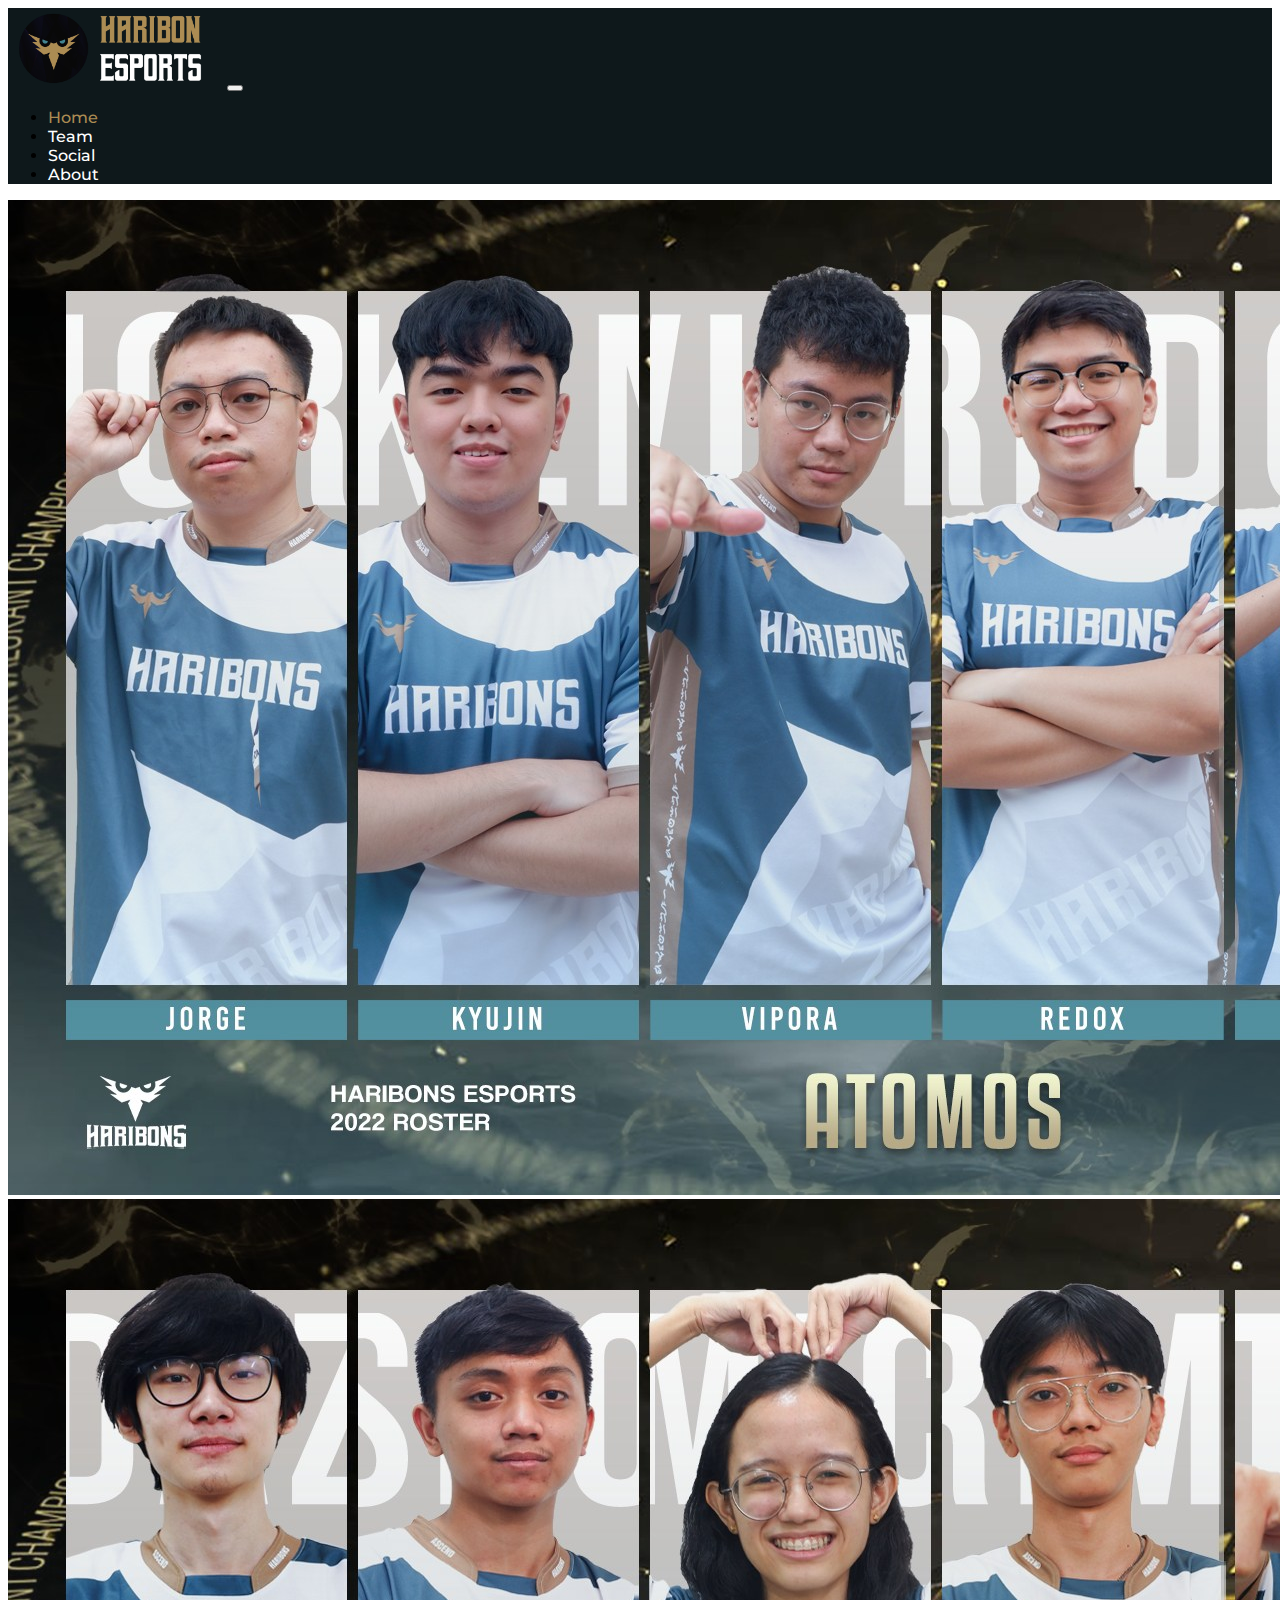
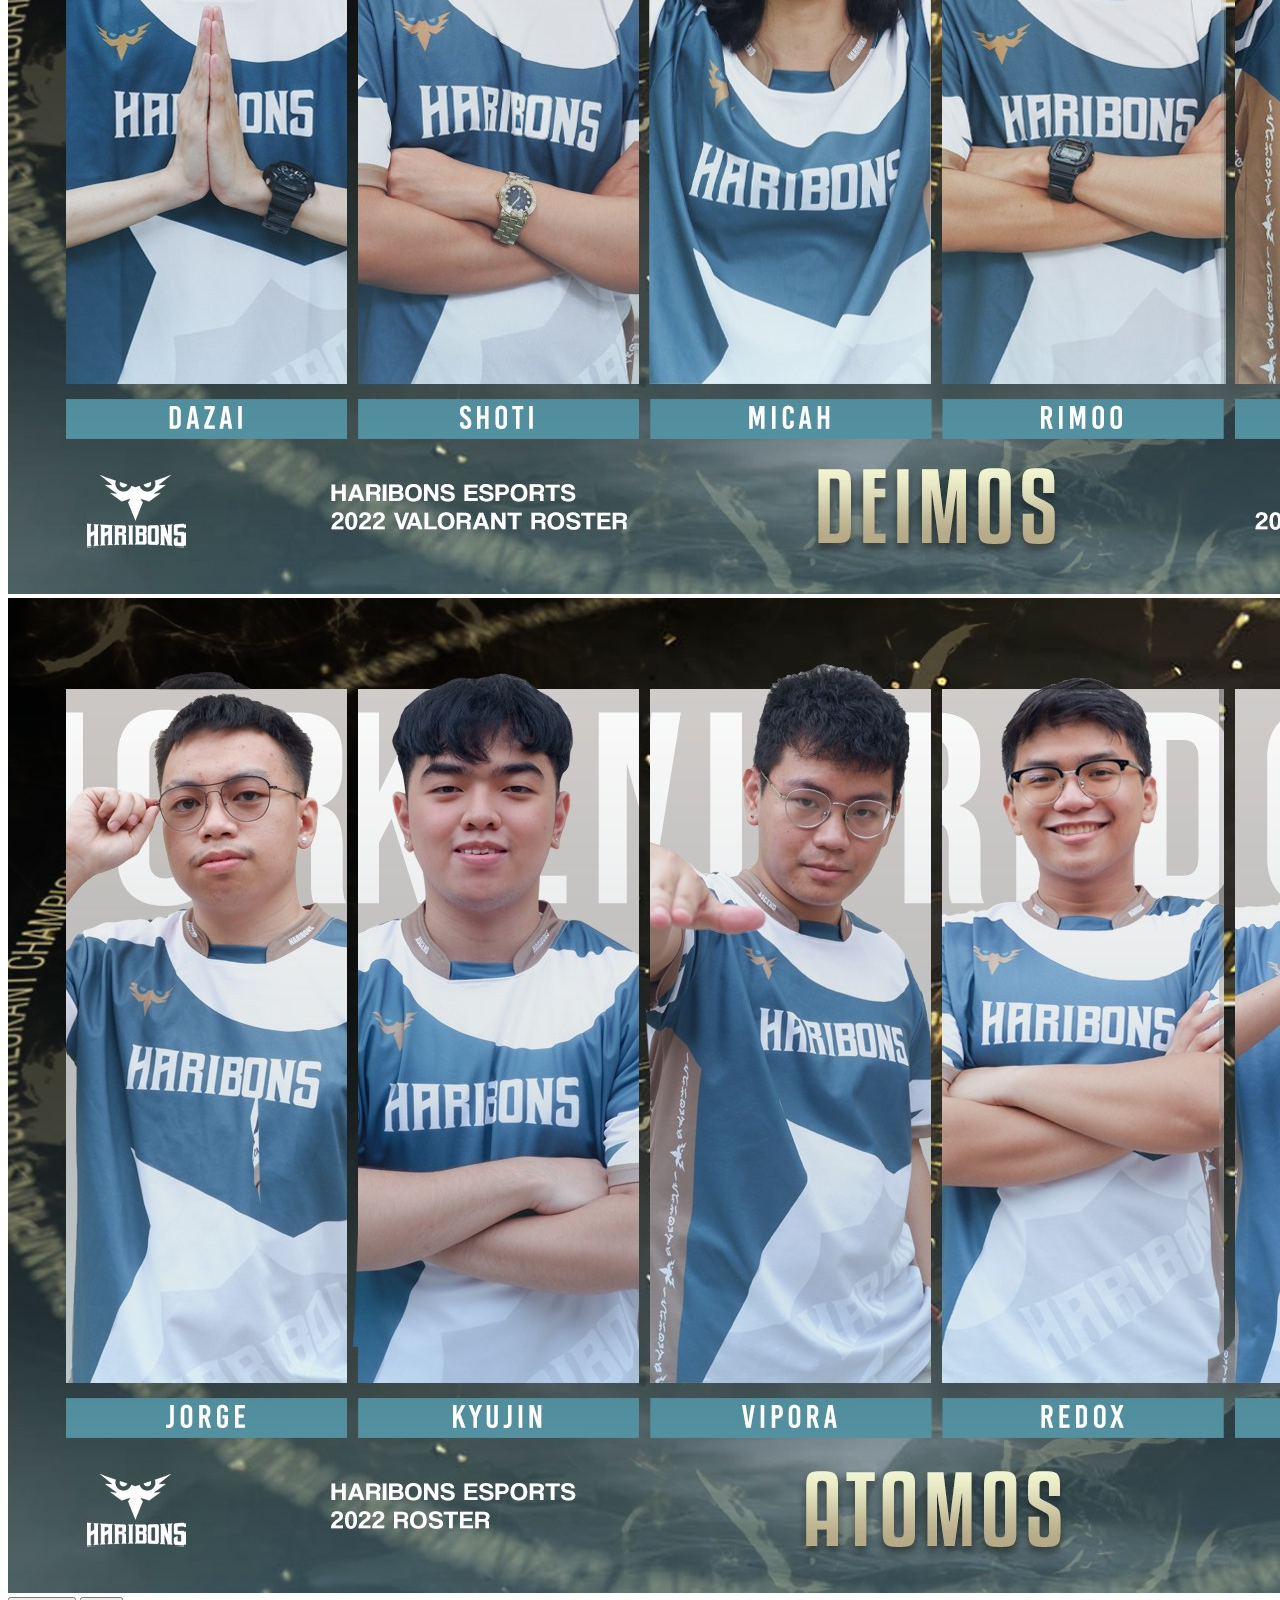
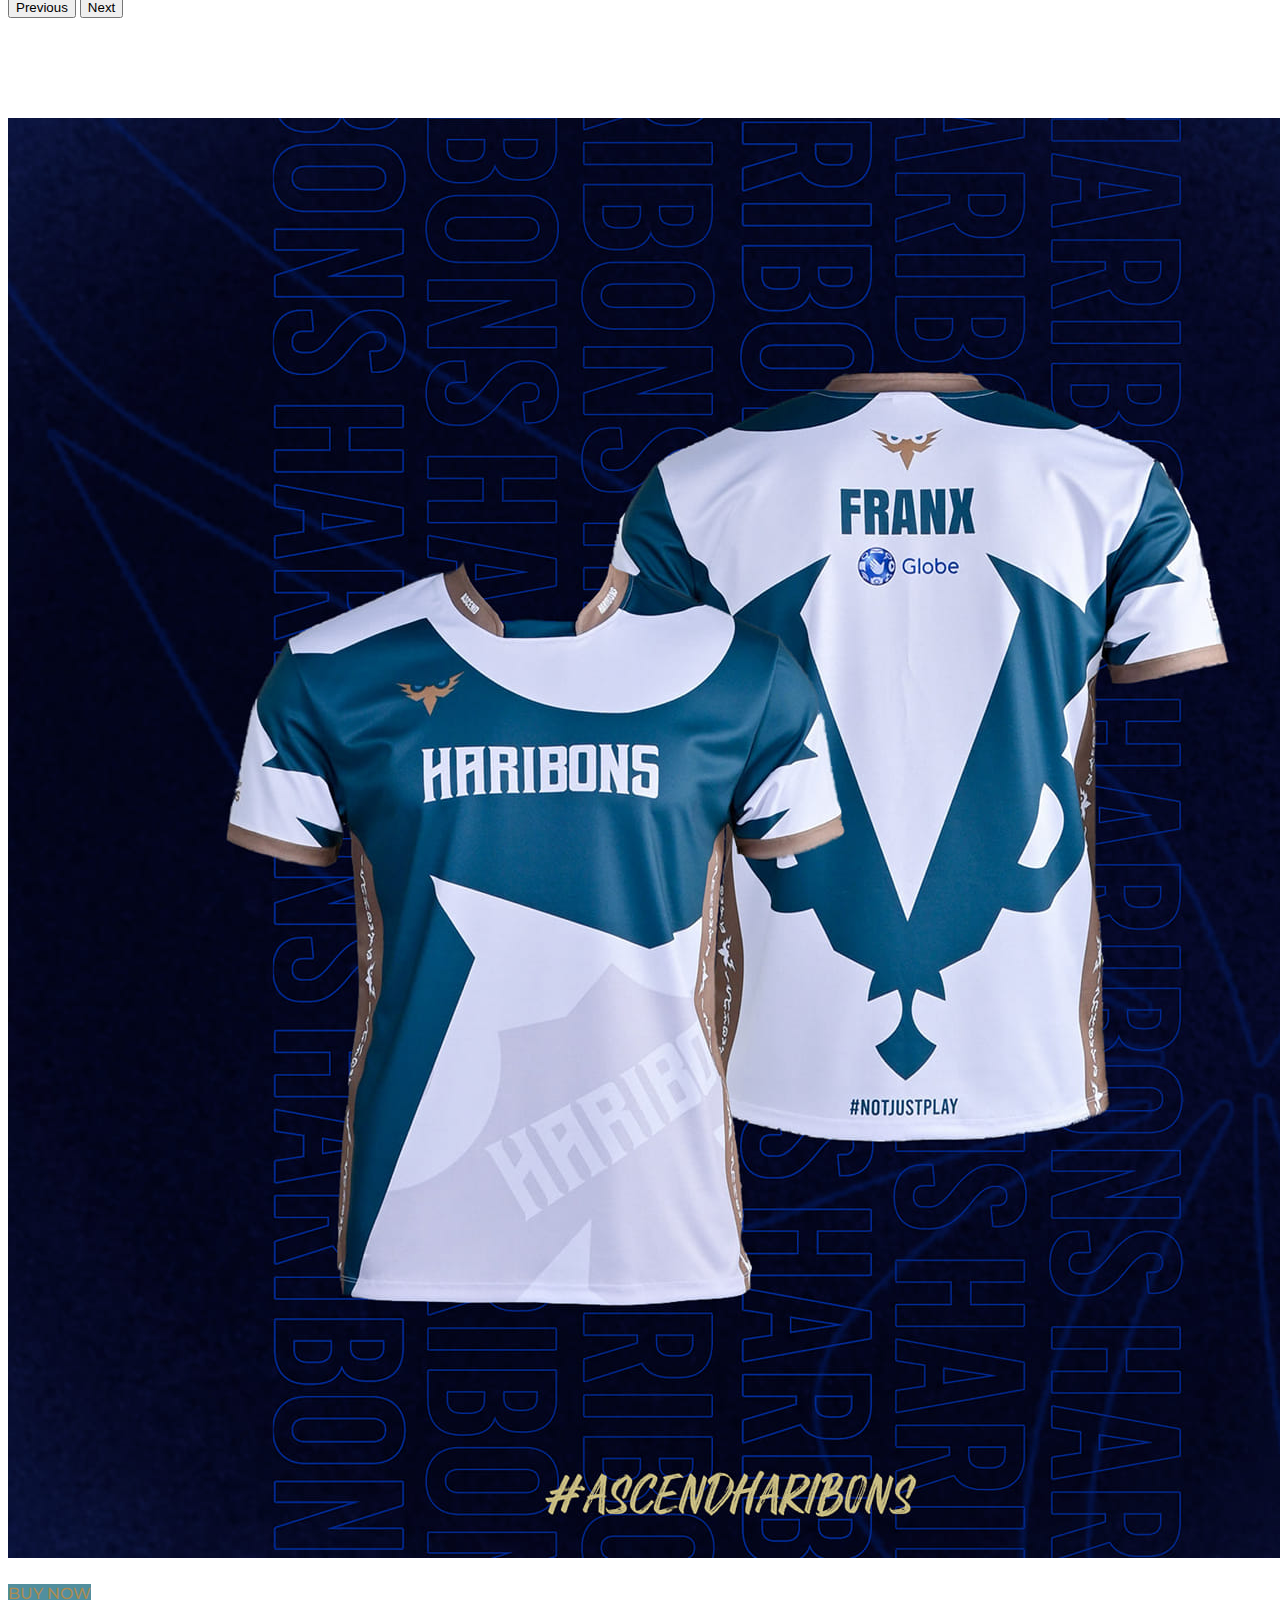
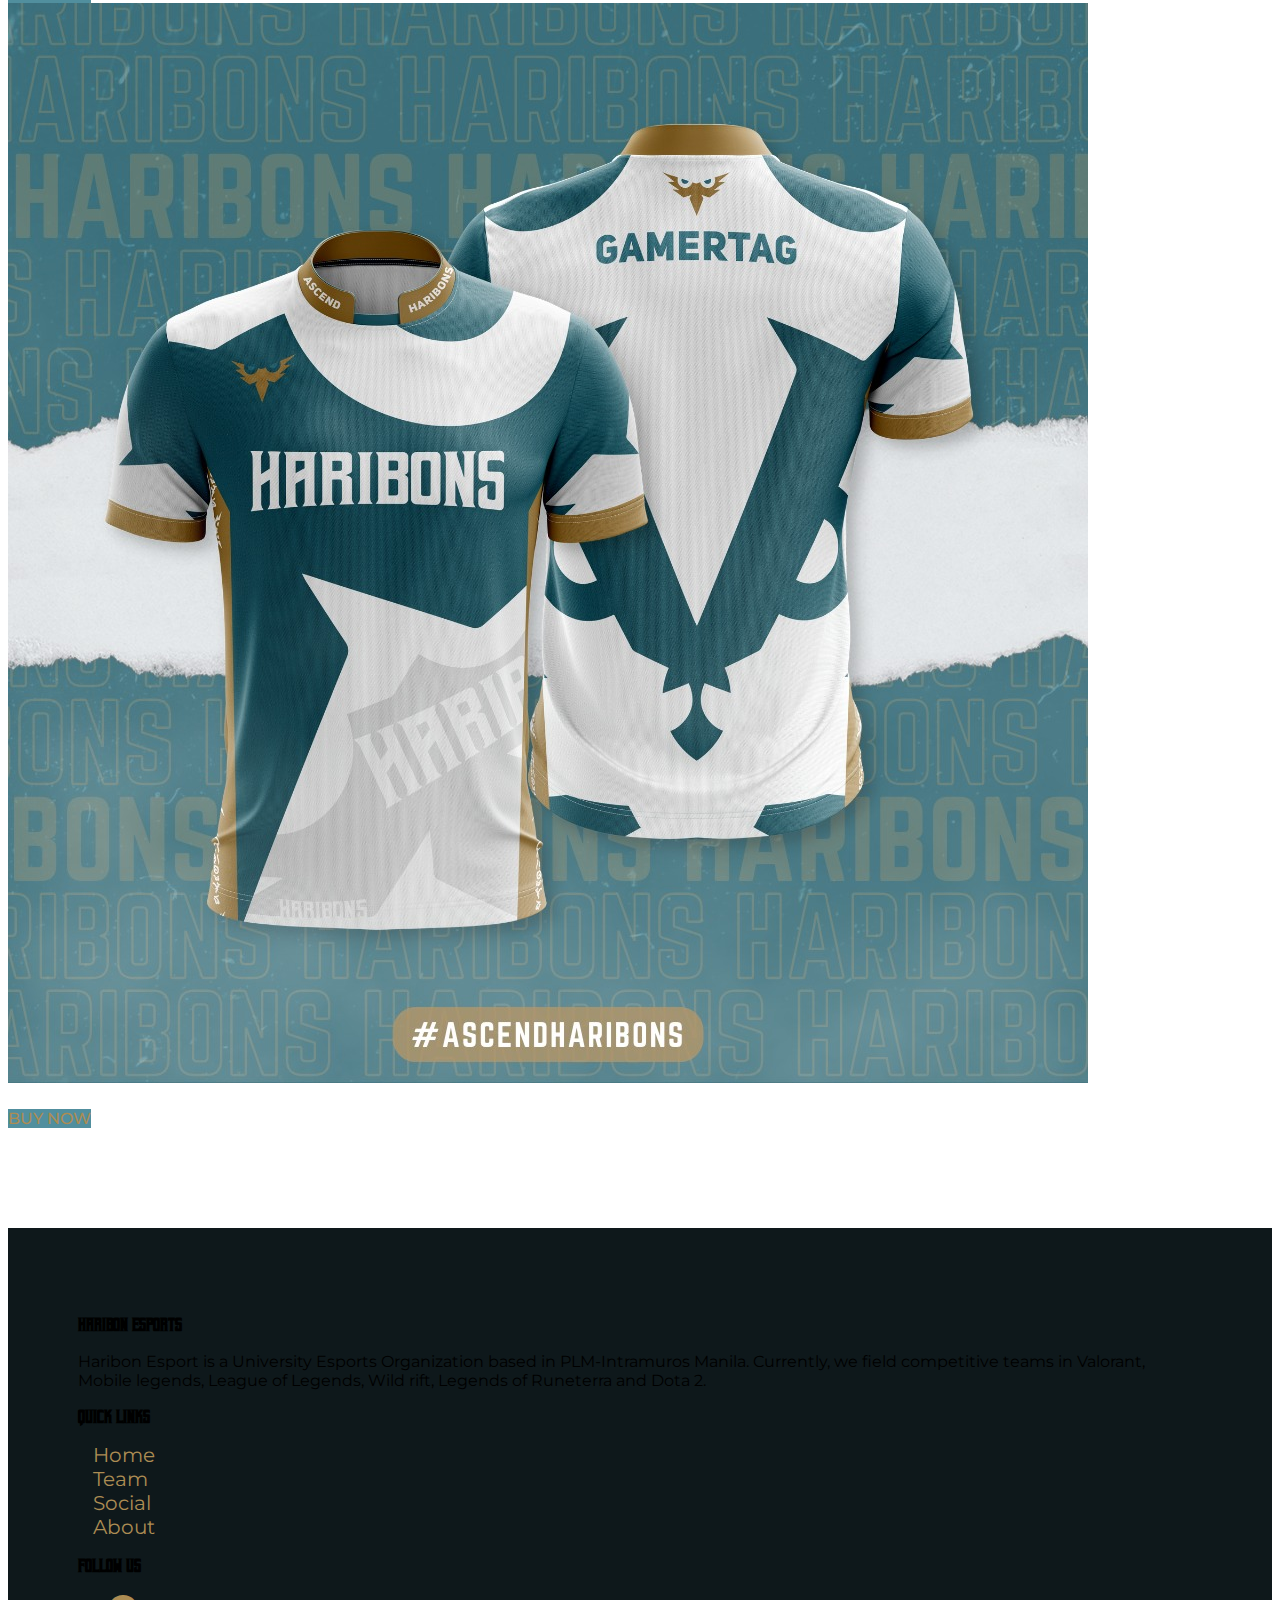
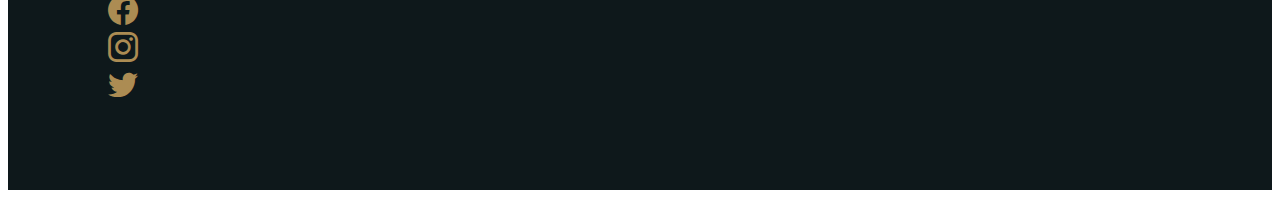
<file: index.html>
<!DOCTYPE html>
<html lang="en">
  <head>
    <meta charset="UTF-8" />
    <meta http-equiv="X-UA-Compatible" content="IE=edge" />
    <meta name="viewport" content="width=device-width, initial-scale=1.0" />
    <title>Home</title>
    <link rel="icon" type="image/x-icon" href="assets/images/logo.png" />
    <link
      href="https://cdn.jsdelivr.net/npm/bootstrap@5.3.0-alpha1/dist/css/bootstrap.min.css"
      rel="stylesheet"
      integrity="sha384-GLhlTQ8iRABdZLl6O3oVMWSktQOp6b7In1Zl3/Jr59b6EGGoI1aFkw7cmDA6j6gD"
      crossorigin="anonymous"
    />
    <link
      rel="stylesheet"
      href="https://cdn.jsdelivr.net/npm/bootstrap-icons@1.10.3/font/bootstrap-icons.css"
    />
    <link rel="stylesheet" href="style.css" />
  </head>
  <body>
    <!-- Navigation -->
    <nav
      class="navbar-menu navbar navbar-expand-lg navbar-dark static-top sticky-top"
    >
      <div class="container">
        <a class="navbar-brand" href="#">
          <img
            src="assets/images/haribon-logo-horizontal.png"
            alt="logo"
            height="80px"
          />
        </a>
        <button
          class="navbar-toggler"
          type="button"
          data-bs-toggle="collapse"
          data-bs-target="#navbarSupportedContent"
          aria-controls="navbarSupportedContent"
          aria-expanded="false"
          aria-label="Toggle navigation"
        >
          <span class="navbar-toggler-icon"></span>
        </button>
        <div class="collapse navbar-collapse" id="navbarSupportedContent">
          <ul class="navbar-nav ms-auto">
            <li class="nav-item">
              <a class="nav-link active" aria-current="page" href="index.html"
                >Home</a
              >
            </li>
            <li class="nav-item">
              <a class="nav-link" href="team.html">Team</a>
            </li>
            <li class="nav-item">
              <a class="nav-link" href="social.html">Social</a>
            </li>
            <li class="nav-item">
              <a class="nav-link" href="about.html">About</a>
            </li>
          </ul>
        </div>
      </div>
    </nav>
    <!-- Navigation -->

    <!-- Hero Page -->
    <div id="heroCarousel" class="carousel slide" data-bs-ride="carousel">
      <div class="carousel-inner">
        <div class="carousel-item active">
          <img src="assets/images/hero1.jpg" class="d-block w-100" alt="..." />
        </div>
        <div class="carousel-item">
          <img src="assets/images/hero2.jpg" class="d-block w-100" alt="..." />
        </div>
        <div class="carousel-item">
          <img src="assets/images/hero1.jpg" class="d-block w-100" alt="..." />
        </div>
      </div>
      <button
        class="carousel-control-prev"
        type="button"
        data-bs-target="#carouselExampleAutoplaying"
        data-bs-slide="prev"
      >
        <span class="carousel-control-prev-icon" aria-hidden="true"></span>
        <span class="visually-hidden">Previous</span>
      </button>
      <button
        class="carousel-control-next"
        type="button"
        data-bs-target="#carouselExampleAutoplaying"
        data-bs-slide="next"
      >
        <span class="carousel-control-next-icon" aria-hidden="true"></span>
        <span class="visually-hidden">Next</span>
      </button>
    </div>

    <!-- Merch Page -->
    <div class="container merch">
      <div class="row">
        <div class="col-md-6">
          <div class="card d-flex align-items-center justify-content-center">
            <img
              src="assets/images/merch2.jpg"
              class="card-img-top"
              alt="..."
            />
            <div class="card-body">
              <h5 class="card-title"></h5>
              <p class="card-text"></p>
              <a
                href="https://docs.google.com/forms/d/e/1FAIpQLSfoG_htEz1rpCESIzacFH1h2FKg4PltsOYBXc1J7g5wFZO-oQ/viewform"
                target="_blank"
                class="btn btn-primary"
                >Buy Now</a
              >
            </div>
          </div>
        </div>
        <div class="col-md-6">
          <div class="card d-flex align-items-center justify-content-center">
            <img
              src="assets/images/merch1.jpg"
              class="card-img-top"
              alt="..."
            />
            <div class="card-body">
              <h5 class="card-title"></h5>
              <p class="card-text"></p>
              <a
                href="https://docs.google.com/forms/d/e/1FAIpQLSfoG_htEz1rpCESIzacFH1h2FKg4PltsOYBXc1J7g5wFZO-oQ/viewform"
                target="_blank"
                class="btn btn-primary"
                >Buy Now</a
              >
            </div>
          </div>
        </div>
      </div>
    </div>

    <!-- Footer -->
    <footer class="footer text-light">
      <div class="container">
        <div class="row d-flex align-items-center justify-content-center">
          <div
            class="col-md-4 text-center d-flex align-items-center justify-content-center flex-column"
          >
            <h3>Haribon Esports</h3>
            <p>
              Haribon Esport is a University Esports Organization based in
              PLM-Intramuros Manila. Currently, we field competitive teams in
              Valorant, Mobile legends, League of Legends, Wild rift, Legends of
              Runeterra and Dota 2.
            </p>
          </div>
          <div
            class="col-md-4 d-flex flex-column align-items-center justify-content-center"
          >
            <h3>Quick Links</h3>
            <ul class="d-flex flex-row">
              <li><a href="index.html">Home</a></li>
              <li><a href="team.html">Team</a></li>
              <li><a href="social.html">Social</a></li>
              <li><a href="about.html">About</a></li>
            </ul>
          </div>
          <div class="col-md-4 d-flex flex-column align-items-center">
            <h3>Follow Us</h3>
            <ul class="d-flex flex-row">
              <li>
                <a
                  href="https://www.facebook.com/HaribonsEsports"
                  target="_blank"
                  ><i class="bi-facebook"></i
                ></a>
              </li>
              <li>
                <a href="https://www.instagram.com/" target="_blank"
                  ><i class="bi-instagram"></i
                ></a>
              </li>
              <li>
                <a href="https://twitter.com/home" target="_blank"
                  ><i class="bi-twitter"></i
                ></a>
              </li>
            </ul>
          </div>
        </div>
      </div>
    </footer>

    <script
      src="https://cdn.jsdelivr.net/npm/bootstrap@5.3.0-alpha1/dist/js/bootstrap.bundle.min.js"
      integrity="sha384-w76AqPfDkMBDXo30jS1Sgez6pr3x5MlQ1ZAGC+nuZB+EYdgRZgiwxhTBTkF7CXvN"
      crossorigin="anonymous"
    ></script>
  </body>
</html>
</file>
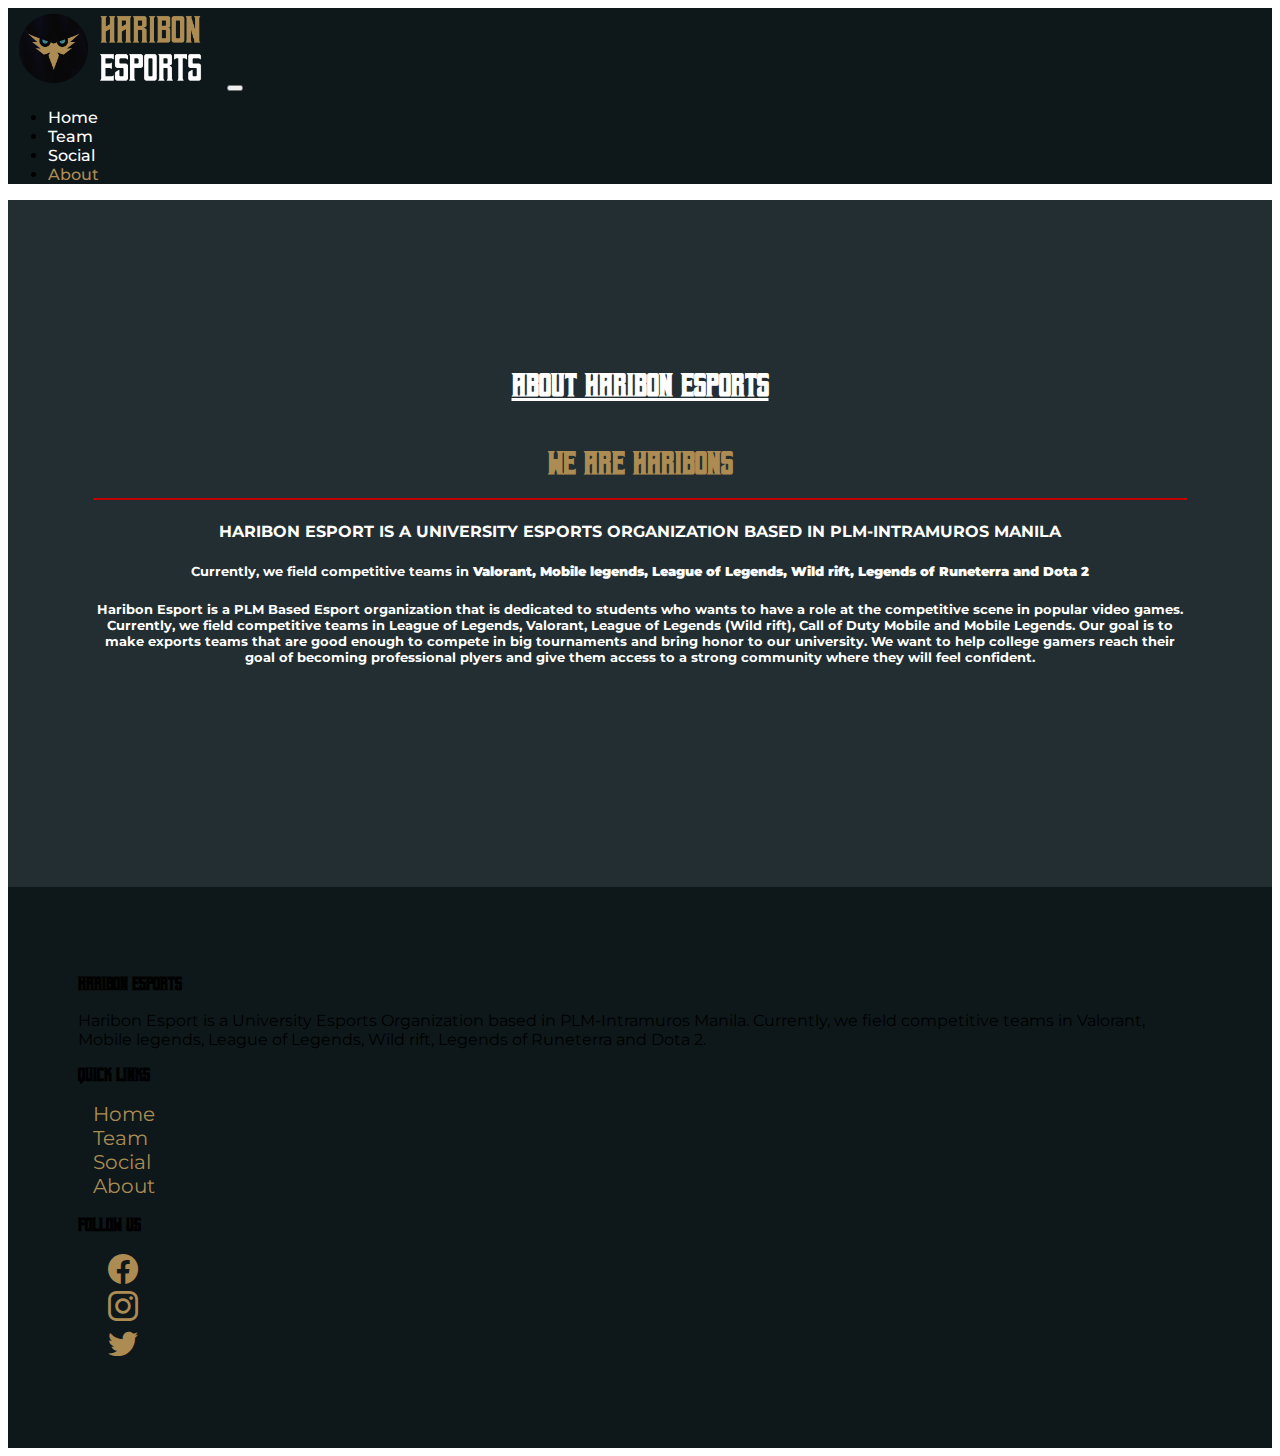
<file: about.html>
<!DOCTYPE html>
<html lang="en">
<head>
    <meta charset="UTF-8">
    <meta http-equiv="X-UA-Compatible" content="IE=edge">
    <meta name="viewport" content="width=device-width, initial-scale=1.0">
    <title>About</title>
    <link rel="icon" type="image/x-icon" href="assets/images/logo.png" />
    <link href="https://cdn.jsdelivr.net/npm/bootstrap@5.3.0-alpha1/dist/css/bootstrap.min.css" rel="stylesheet" integrity="sha384-GLhlTQ8iRABdZLl6O3oVMWSktQOp6b7In1Zl3/Jr59b6EGGoI1aFkw7cmDA6j6gD" crossorigin="anonymous">
    <link
    rel="stylesheet"
    href="https://cdn.jsdelivr.net/npm/bootstrap-icons@1.10.3/font/bootstrap-icons.css"
  />
    <link rel="stylesheet" href="style.css">
</head>
<body>
    <!-- Navigation -->
    <nav class="navbar-menu navbar navbar-expand-lg navbar-dark static-top sticky-top">
        <div class="container">
        <a class="navbar-brand" href="index.html">
            <img src="assets/images/haribon-logo-horizontal.png" alt="logo" height="80px">
        </a>
        <button class="navbar-toggler" type="button" data-bs-toggle="collapse" data-bs-target="#navbarSupportedContent" aria-controls="navbarSupportedContent" aria-expanded="false" aria-label="Toggle navigation">
            <span class="navbar-toggler-icon"></span>
        </button>
        <div class="collapse navbar-collapse" id="navbarSupportedContent">
            <ul class="navbar-nav ms-auto">
            <li class="nav-item">
                <a class="nav-link" aria-current="page" href="index.html">Home</a>
            </li>
            <li class="nav-item">
                <a class="nav-link" href="team.html">Team</a>
            </li>
            <li class="nav-item">
                <a class="nav-link" href="social.html">Social</a>
            </li>
            <li class="nav-item">
                <a class="nav-link active" href="about.html">About</a>
            </li>
            </ul>
        </div>
        </div>
    </nav>
    <!-- Navigation -->

    <div class="about-section">
        <h1 style="color: white" aligned="left"><u>ABOUT HARIBON ESPORTS</u></h1>
        <h1 style="color: #ac8c53;" ><b></b><br>We are Haribons</br></b></h1>
        <hr color="color_white":>  <div class="line"  aligend="left" style="width: 600%; height: 8%"></div></hr>
        <h4 style="color:white "><p>HARIBON ESPORT IS A UNIVERSITY ESPORTS ORGANIZATION BASED IN PLM-INTRAMUROS MANILA</p></h4>
        <h5 style="color:white "><p>Currently, we field competitive teams in <b>Valorant, Mobile legends, League of Legends,
         Wild rift, Legends of Runeterra and Dota 2 </b></p></h5>
         <h5 style="color:white "><p>Haribon Esport is a PLM Based Esport organization that is dedicated to students who wants to have a role at the competitive scene in popular video games. Currently, we field competitive teams in League of Legends, Valorant, League of Legends (Wild rift), Call of Duty Mobile and Mobile Legends.
        Our goal is to make exports teams that are good enough to compete in big tournaments and bring honor to our university. We want to help college gamers reach their goal of becoming professional plyers and give them access to a strong community where they will feel confident.</p></h5>
    </div>

      <!-- Footer -->
<footer class="footer text-light">
<div class="container">
    <div class="row d-flex align-items-center justify-content-center">
        <div class="col-md-4 text-center d-flex align-items-center justify-content-center flex-column">
            <h3>Haribon Esports</h3>
                <p>Haribon Esport is a University Esports Organization based in PLM-Intramuros Manila. 
                Currently, we field competitive teams in Valorant, Mobile legends, League of Legends, Wild rift, 
                Legends of Runeterra and Dota 2.</p>
        </div>
        <div class="col-md-4 d-flex flex-column align-items-center justify-content-center">
            <h3>Quick Links</h3>
            <ul class="d-flex flex-row">
                <li><a href="index.html">Home</a></li>
                <li><a href="team.html">Team</a></li>
                <li><a href="social.html">Social</a></li>
                <li><a href="about.html">About</a></li>
                </ul>
                </div>
                <div class="col-md-4 d-flex flex-column align-items-center">
                    <h3>Follow Us</h3>
                    <ul class="d-flex flex-row">
                        <li>
                          <a href="https://www.facebook.com/HaribonsEsports" target="_blank"><i class="bi-facebook"></i></a>
                        </li>
                        <li>
                          <a href="https://www.instagram.com/" target="_blank"><i class="bi-instagram"></i></a>
                        </li>
                        <li>
                          <a href="https://twitter.com/home" target="_blank"><i class="bi-twitter"></i></a>
                        </li>
                      </ul>
                </div>
            </div>
        </div>
    </footer>
         


  <script src="https://cdn.jsdelivr.net/npm/bootstrap@5.3.0-alpha1/dist/js/bootstrap.bundle.min.js" integrity="sha384-w76AqPfDkMBDXo30jS1Sgez6pr3x5MlQ1ZAGC+nuZB+EYdgRZgiwxhTBTkF7CXvN" crossorigin="anonymous"></script>
</body>
</html>
</file>
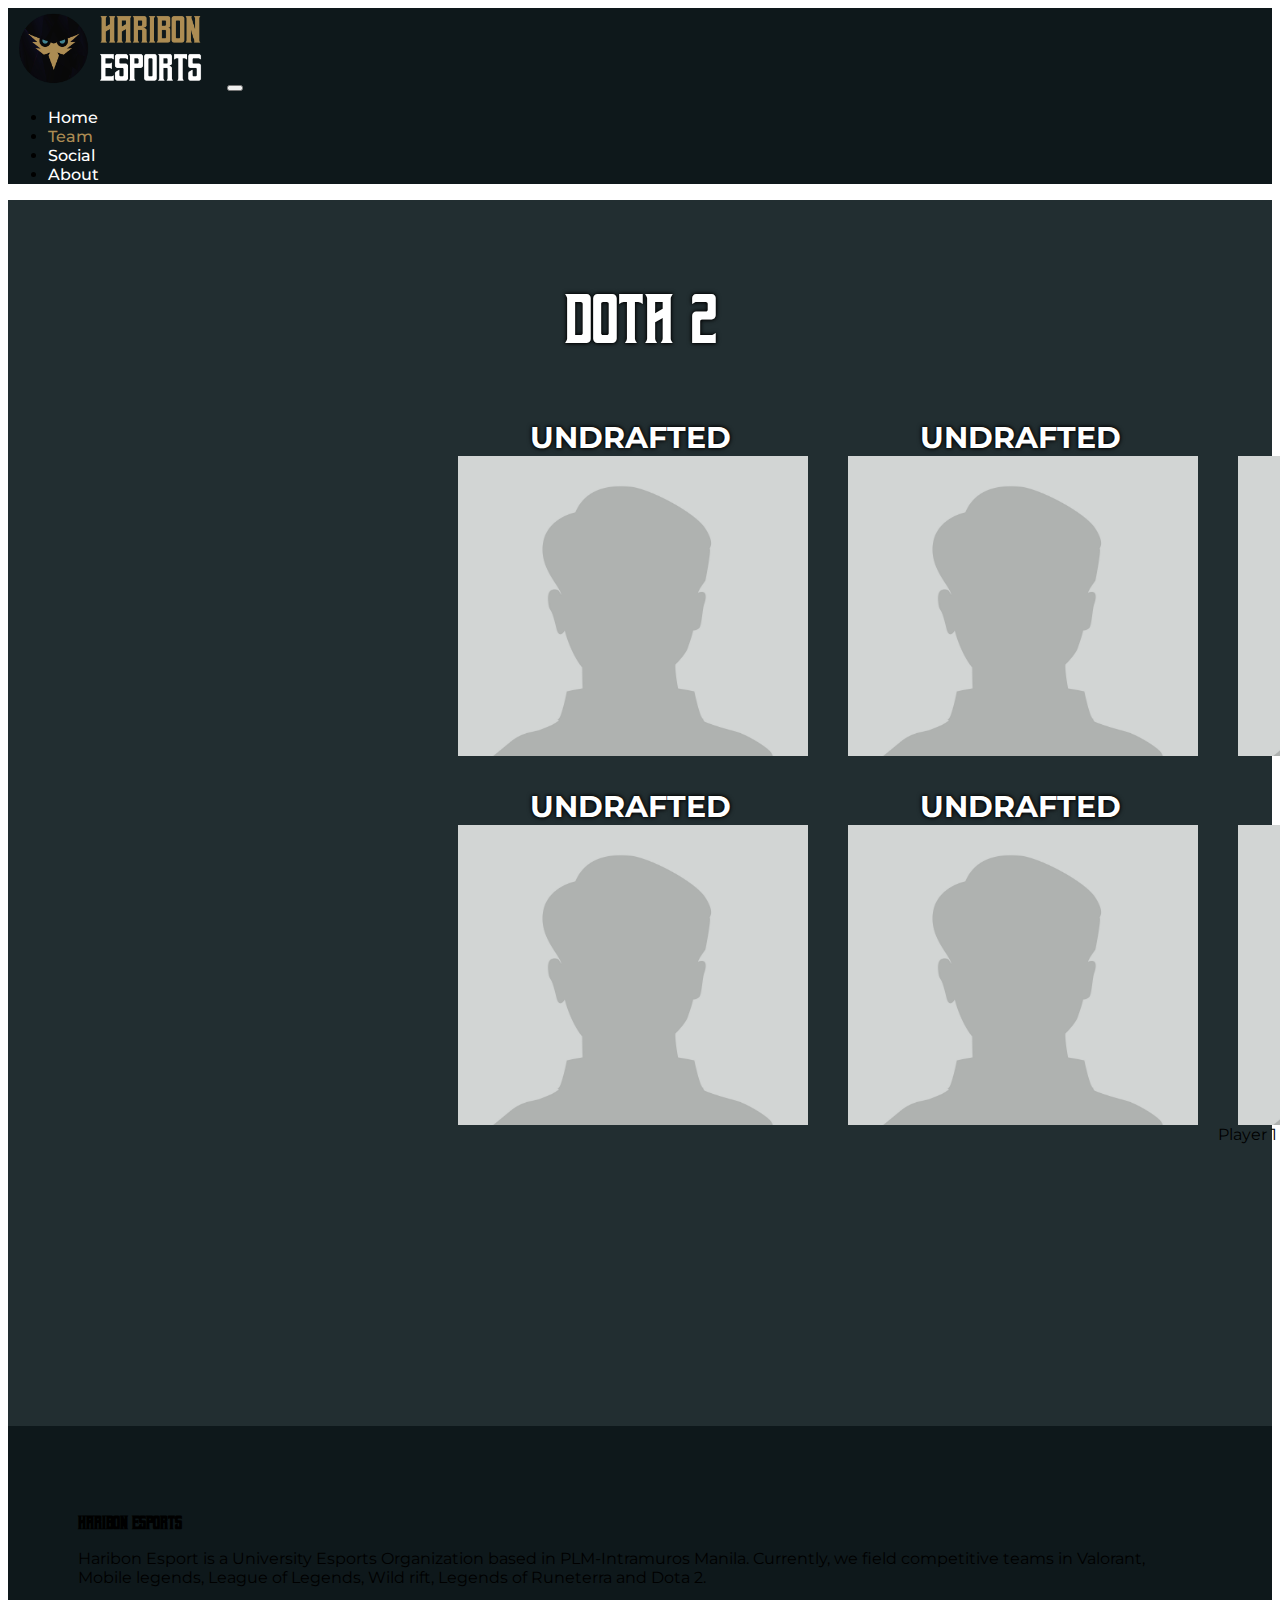
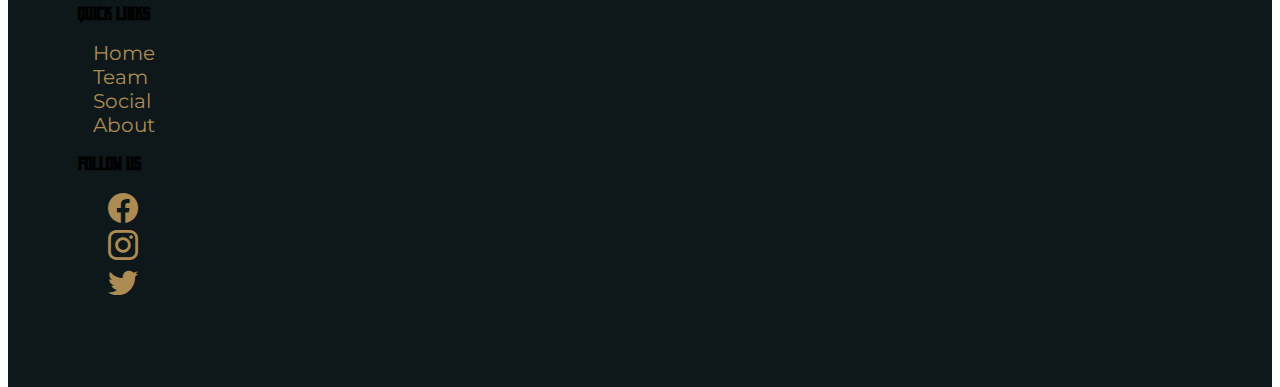
<file: dota2.html>
<!DOCTYPE html>
<html lang="en">
  <head>
    <meta charset="UTF-8" />
    <meta http-equiv="X-UA-Compatible" content="IE=edge" />
    <meta name="viewport" content="width=device-width, initial-scale=1.0" />
    <title>Dota 2</title>
    <link rel="icon" type="image/x-icon" href="assets/images/logo.png" />
    <link
      href="https://cdn.jsdelivr.net/npm/bootstrap@5.3.0-alpha1/dist/css/bootstrap.min.css"
      rel="stylesheet"
      integrity="sha384-GLhlTQ8iRABdZLl6O3oVMWSktQOp6b7In1Zl3/Jr59b6EGGoI1aFkw7cmDA6j6gD"
      crossorigin="anonymous"
    />
    <link
      rel="stylesheet"
      href="https://cdn.jsdelivr.net/npm/bootstrap-icons@1.10.3/font/bootstrap-icons.css"
    />
    <link rel="stylesheet" href="style.css" />
  </head>

  <body>
    <!-- Navigation -->
    <nav
      class="navbar-menu navbar navbar-expand-lg navbar-dark static-top sticky-top"
    >
      <div class="container">
        <a class="navbar-brand" href="index.html">
          <img
            src="assets/images/haribon-logo-horizontal.png"
            alt="logo"
            height="80px"
          />
        </a>
        <button
          class="navbar-toggler"
          type="button"
          data-bs-toggle="collapse"
          data-bs-target="#navbarSupportedContent"
          aria-controls="navbarSupportedContent"
          aria-expanded="false"
          aria-label="Toggle navigation"
        >
          <span class="navbar-toggler-icon"></span>
        </button>
        <div class="collapse navbar-collapse" id="navbarSupportedContent">
          <ul class="navbar-nav ms-auto">
            <li class="nav-item">
              <a class="nav-link" aria-current="page" href="index.html">Home</a>
            </li>
            <li class="nav-item">
              <a class="nav-link active" href="team.html">Team</a>
            </li>
            <li class="nav-item">
              <a class="nav-link" href="social.html">Social</a>
            </li>
            <li class="nav-item">
              <a class="nav-link" href="about.html">About</a>
            </li>
          </ul>
        </div>
      </div>
    </nav>
    <!-- Navigation -->
    
    <!-- Teams Icon-->
    <div class="container_team">
        <br />
        <div>
            <div class="team_title">
                <center><p>DOTA 2</p></center>
              </div>
              <div class="center">
                <div class="row_team">
                  <div class="column_team">
                    <center><label>UNDRAFTED</label></center>
                    <img src="assets/images/placeholder.jpg" class="column_team" />
                  </div>
                  <div class="column_team">
                    <center><label>UNDRAFTED</label></center>
                    <img src="assets/images/placeholder.jpg" class="column_team" />
                  </div>
                  <div class="column_team">
                    <center><label>UNDRAFTED</label></center>
                    <img src="assets/images/placeholder.jpg" class="column_team" />
                  </div>
                </div>
                <br />
                <div class="row_team2">
                  <div class="column_team">
                    <center><label>UNDRAFTED</label></center>
                    <img src="assets/images/placeholder.jpg" class="column_team" />
                  </div>
                  <div class="column_team">
                    <center><label>UNDRAFTED</label></center>
                    <img src="assets/images/placeholder.jpg" class="column_team" />
                  </div>
                  <div class="column_team">
                    <center><label>UNDRAFTED</label></center>
                    <img src="assets/images/placeholder.jpg" class="column_team" />
                    <figcaption>Player 1</figcaption>
                  </div>
                </div>
                <br />
                <br />
              </div>
            </div>
            
    <!-- Footer -->
    <footer class="footer text-light">
      <div class="container">
        <div class="row d-flex align-items-center justify-content-center">
          <div
            class="col-md-4 text-center d-flex align-items-center justify-content-center flex-column"
          >
            <h3>Haribon Esports</h3>
            <p>
              Haribon Esport is a University Esports Organization based in
              PLM-Intramuros Manila. Currently, we field competitive teams in
              Valorant, Mobile legends, League of Legends, Wild rift, Legends of
              Runeterra and Dota 2.
            </p>
          </div>
          <div
            class="col-md-4 d-flex flex-column align-items-center justify-content-center"
          >
            <h3>Quick Links</h3>
            <ul class="d-flex flex-row">
              <li><a href="index.html">Home</a></li>
              <li><a href="team.html">Team</a></li>
              <li><a href="social.html">Social</a></li>
              <li><a href="about.html">About</a></li>
            </ul>
          </div>
          <div class="col-md-4 d-flex flex-column align-items-center">
            <h3>Follow Us</h3>
            <ul class="d-flex flex-row">
              <li>
                <a href="https://www.facebook.com/HaribonsEsports" target="_blank"><i class="bi-facebook"></i></a>
              </li>
              <li>
                <a href="https://www.instagram.com/" target="_blank"><i class="bi-instagram"></i></a>
              </li>
              <li>
                <a href="https://twitter.com/home" target="_blank"><i class="bi-twitter"></i></a>
              </li>
            </ul>
          </div>
        </div>
      </div>
    </footer>

    <script
      src="https://cdn.jsdelivr.net/npm/bootstrap@5.3.0-alpha1/dist/js/bootstrap.bundle.min.js"
      integrity="sha384-w76AqPfDkMBDXo30jS1Sgez6pr3x5MlQ1ZAGC+nuZB+EYdgRZgiwxhTBTkF7CXvN"
      crossorigin="anonymous"
    ></script>
  </body>
</html>
</file>
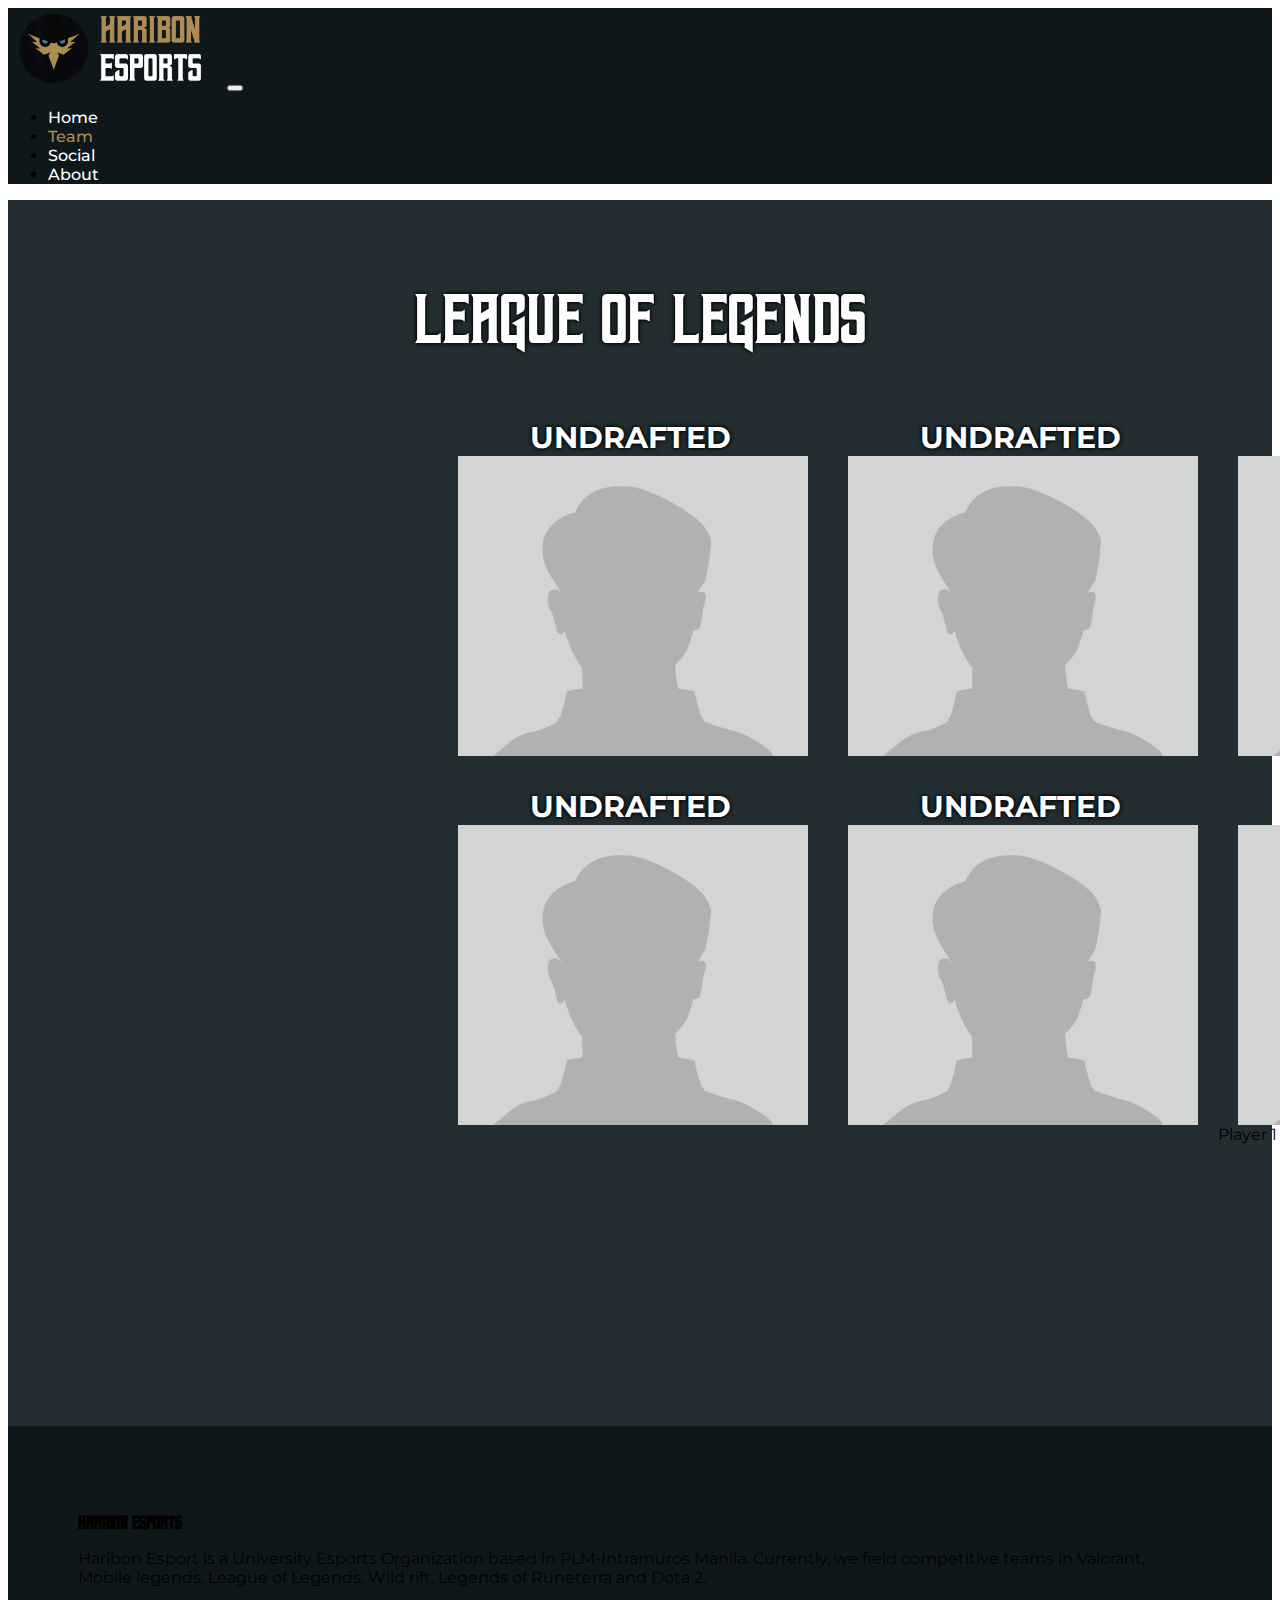
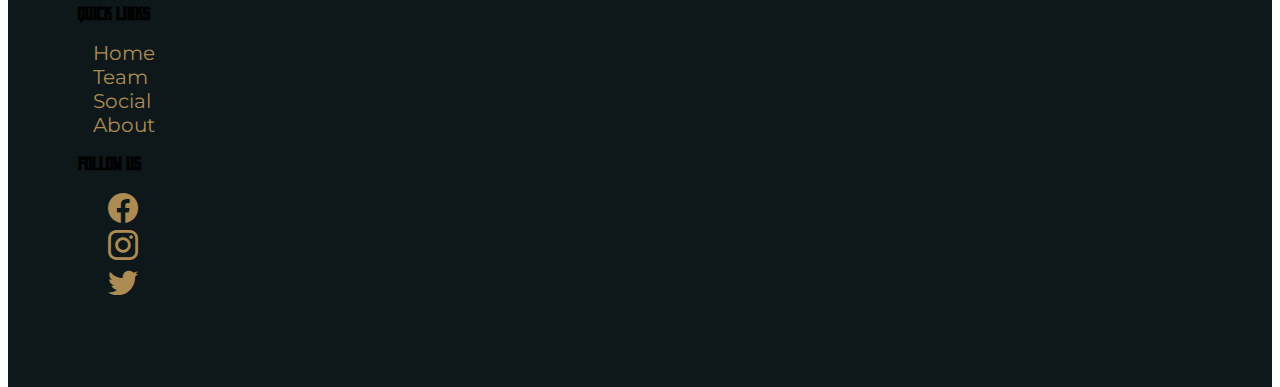
<file: lol.html>
<!DOCTYPE html>
<html lang="en">
  <head>
    <meta charset="UTF-8" />
    <meta http-equiv="X-UA-Compatible" content="IE=edge" />
    <meta name="viewport" content="width=device-width, initial-scale=1.0" />
    <title>League of Legends</title>
    <link rel="icon" type="image/x-icon" href="assets/images/logo.png" />
    <link
      href="https://cdn.jsdelivr.net/npm/bootstrap@5.3.0-alpha1/dist/css/bootstrap.min.css"
      rel="stylesheet"
      integrity="sha384-GLhlTQ8iRABdZLl6O3oVMWSktQOp6b7In1Zl3/Jr59b6EGGoI1aFkw7cmDA6j6gD"
      crossorigin="anonymous"
    />
    <link
      rel="stylesheet"
      href="https://cdn.jsdelivr.net/npm/bootstrap-icons@1.10.3/font/bootstrap-icons.css"
    />
    <link rel="stylesheet" href="style.css" />
  </head>

  <body>
    <!-- Navigation -->
    <nav
      class="navbar-menu navbar navbar-expand-lg navbar-dark static-top sticky-top"
    >
      <div class="container">
        <a class="navbar-brand" href="index.html">
          <img
            src="assets/images/haribon-logo-horizontal.png"
            alt="logo"
            height="80px"
          />
        </a>
        <button
          class="navbar-toggler"
          type="button"
          data-bs-toggle="collapse"
          data-bs-target="#navbarSupportedContent"
          aria-controls="navbarSupportedContent"
          aria-expanded="false"
          aria-label="Toggle navigation"
        >
          <span class="navbar-toggler-icon"></span>
        </button>
        <div class="collapse navbar-collapse" id="navbarSupportedContent">
          <ul class="navbar-nav ms-auto">
            <li class="nav-item">
              <a class="nav-link" aria-current="page" href="index.html">Home</a>
            </li>
            <li class="nav-item">
              <a class="nav-link active" href="team.html">Team</a>
            </li>
            <li class="nav-item">
              <a class="nav-link" href="social.html">Social</a>
            </li>
            <li class="nav-item">
              <a class="nav-link" href="about.html">About</a>
            </li>
          </ul>
        </div>
      </div>
    </nav>
    <!-- Navigation -->
    
    <!-- Teams Icon-->
    <div class="container_team">
        <br />
        <div>
            <div class="team_title">
                <center><p>LEAGUE OF LEGENDS</p></center>
              </div>
              <div class="center">
                <div class="row_team">
                  <div class="column_team">
                    <center><label>UNDRAFTED</label></center>
                    <img src="assets/images/placeholder.jpg" class="column_team" />
                  </div>
                  <div class="column_team">
                    <center><label>UNDRAFTED</label></center>
                    <img src="assets/images/placeholder.jpg" class="column_team" />
                  </div>
                  <div class="column_team">
                    <center><label>UNDRAFTED</label></center>
                    <img src="assets/images/placeholder.jpg" class="column_team" />
                  </div>
                </div>
                <br />
                <div class="row_team2">
                  <div class="column_team">
                    <center><label>UNDRAFTED</label></center>
                    <img src="assets/images/placeholder.jpg" class="column_team" />
                  </div>
                  <div class="column_team">
                    <center><label>UNDRAFTED</label></center>
                    <img src="assets/images/placeholder.jpg" class="column_team" />
                  </div>
                  <div class="column_team">
                    <center><label>UNDRAFTED</label></center>
                    <img src="assets/images/placeholder.jpg" class="column_team" />
                    <figcaption>Player 1</figcaption>
                  </div>
                </div>
                <br />
                <br />
              </div>
            </div>
            
    <!-- Footer -->
    <footer class="footer text-light">
      <div class="container">
        <div class="row d-flex align-items-center justify-content-center">
          <div
            class="col-md-4 text-center d-flex align-items-center justify-content-center flex-column"
          >
            <h3>Haribon Esports</h3>
            <p>
              Haribon Esport is a University Esports Organization based in
              PLM-Intramuros Manila. Currently, we field competitive teams in
              Valorant, Mobile legends, League of Legends, Wild rift, Legends of
              Runeterra and Dota 2.
            </p>
          </div>
          <div
            class="col-md-4 d-flex flex-column align-items-center justify-content-center"
          >
            <h3>Quick Links</h3>
            <ul class="d-flex flex-row">
              <li><a href="index.html">Home</a></li>
              <li><a href="team.html">Team</a></li>
              <li><a href="social.html">Social</a></li>
              <li><a href="about.html">About</a></li>
            </ul>
          </div>
          <div class="col-md-4 d-flex flex-column align-items-center">
            <h3>Follow Us</h3>
            <ul class="d-flex flex-row">
              <li>
                <a href="https://www.facebook.com/HaribonsEsports" target="_blank"><i class="bi-facebook"></i></a>
              </li>
              <li>
                <a href="https://www.instagram.com/" target="_blank"><i class="bi-instagram"></i></a>
              </li>
              <li>
                <a href="https://twitter.com/home" target="_blank"><i class="bi-twitter"></i></a>
              </li>
            </ul>
          </div>
        </div>
      </div>
    </footer>

    <script
      src="https://cdn.jsdelivr.net/npm/bootstrap@5.3.0-alpha1/dist/js/bootstrap.bundle.min.js"
      integrity="sha384-w76AqPfDkMBDXo30jS1Sgez6pr3x5MlQ1ZAGC+nuZB+EYdgRZgiwxhTBTkF7CXvN"
      crossorigin="anonymous"
    ></script>
  </body>
</html>
</file>
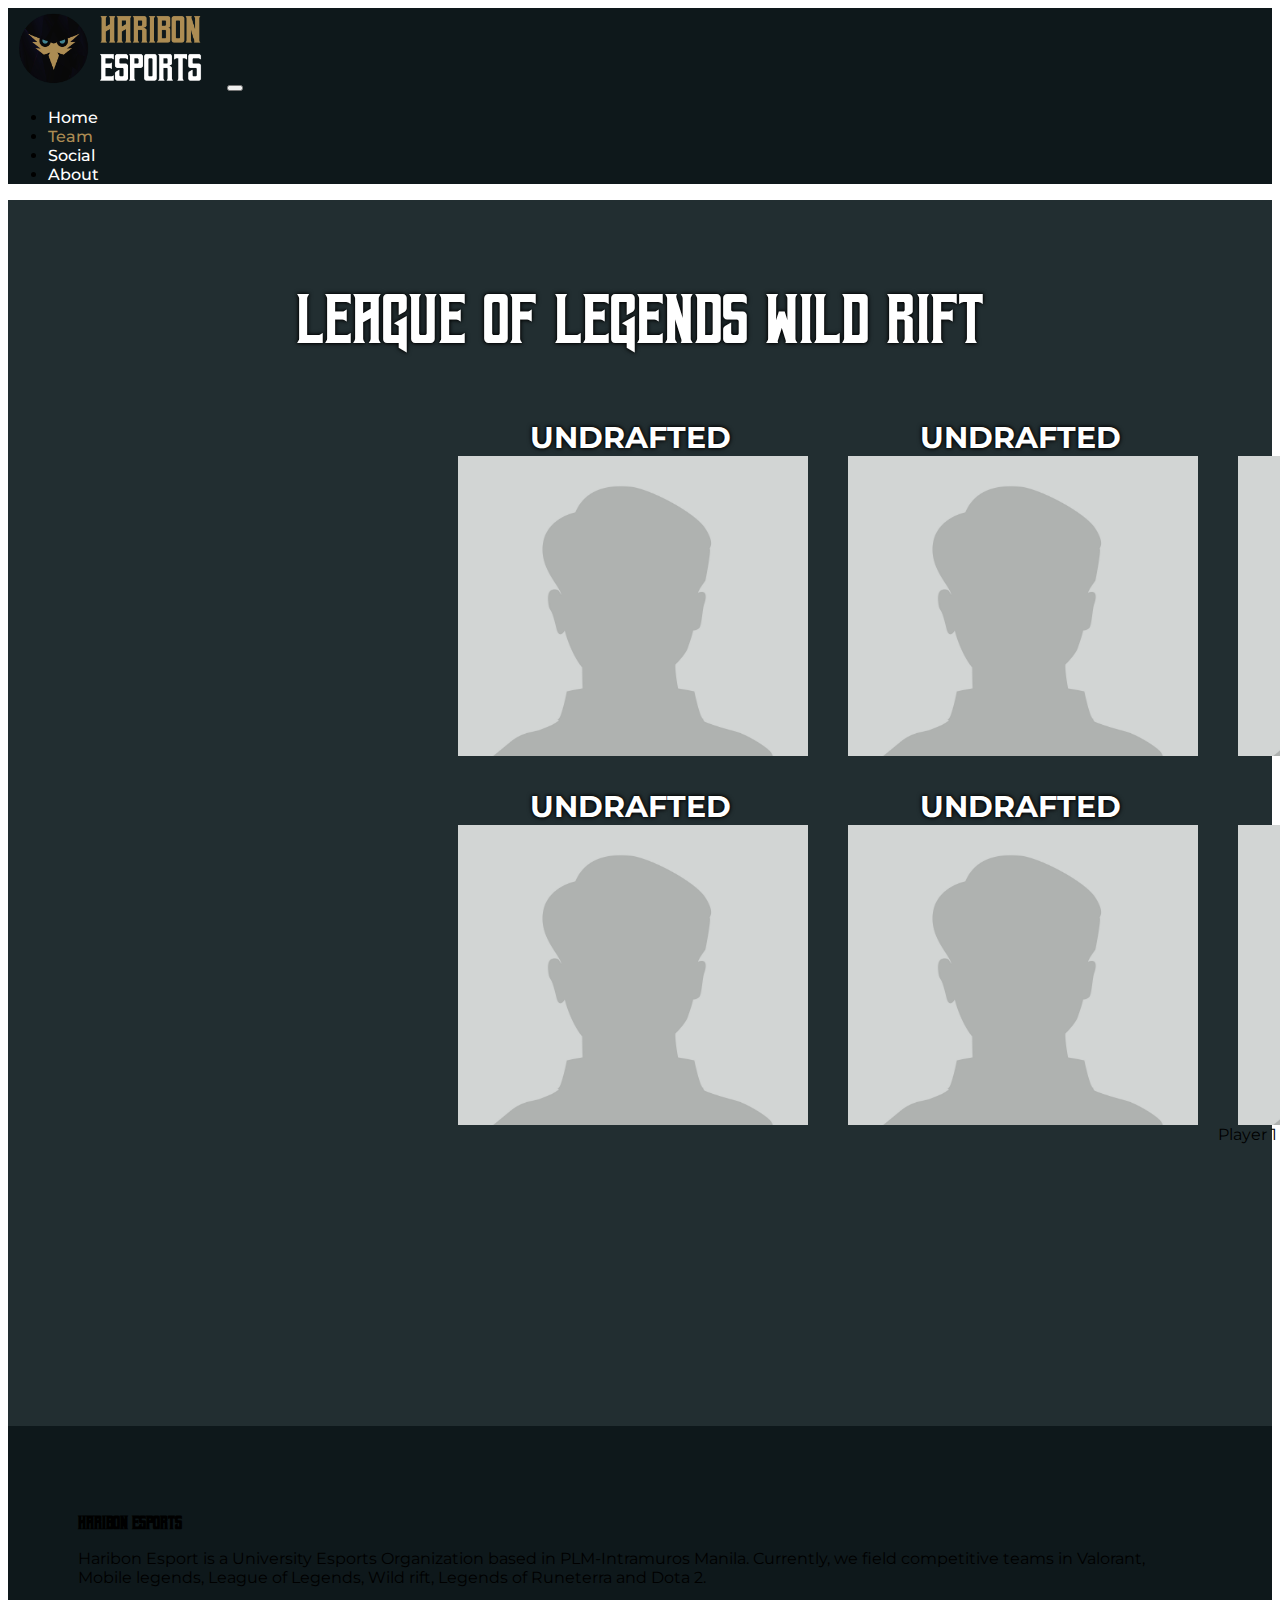
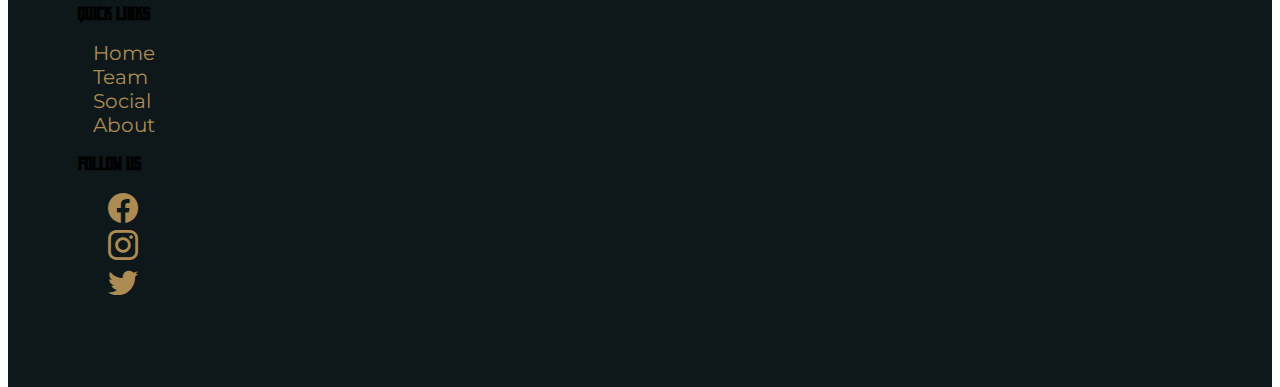
<file: lolwr.html>
<!DOCTYPE html>
<html lang="en">
  <head>
    <meta charset="UTF-8" />
    <meta http-equiv="X-UA-Compatible" content="IE=edge" />
    <meta name="viewport" content="width=device-width, initial-scale=1.0" />
    <title>League of Legends: Wild Rift</title>
    <link rel="icon" type="image/x-icon" href="assets/images/logo.png" />
    <link
      href="https://cdn.jsdelivr.net/npm/bootstrap@5.3.0-alpha1/dist/css/bootstrap.min.css"
      rel="stylesheet"
      integrity="sha384-GLhlTQ8iRABdZLl6O3oVMWSktQOp6b7In1Zl3/Jr59b6EGGoI1aFkw7cmDA6j6gD"
      crossorigin="anonymous"
    />
    <link
      rel="stylesheet"
      href="https://cdn.jsdelivr.net/npm/bootstrap-icons@1.10.3/font/bootstrap-icons.css"
    />
    <link rel="stylesheet" href="style.css" />
  </head>

  <body>
    <!-- Navigation -->
    <nav
      class="navbar-menu navbar navbar-expand-lg navbar-dark static-top sticky-top"
    >
      <div class="container">
        <a class="navbar-brand" href="index.html">
          <img
            src="assets/images/haribon-logo-horizontal.png"
            alt="logo"
            height="80px"
          />
        </a>
        <button
          class="navbar-toggler"
          type="button"
          data-bs-toggle="collapse"
          data-bs-target="#navbarSupportedContent"
          aria-controls="navbarSupportedContent"
          aria-expanded="false"
          aria-label="Toggle navigation"
        >
          <span class="navbar-toggler-icon"></span>
        </button>
        <div class="collapse navbar-collapse" id="navbarSupportedContent">
          <ul class="navbar-nav ms-auto">
            <li class="nav-item">
              <a class="nav-link" aria-current="page" href="index.html">Home</a>
            </li>
            <li class="nav-item">
              <a class="nav-link active" href="team.html">Team</a>
            </li>
            <li class="nav-item">
              <a class="nav-link" href="social.html">Social</a>
            </li>
            <li class="nav-item">
              <a class="nav-link" href="about.html">About</a>
            </li>
          </ul>
        </div>
      </div>
    </nav>
    <!-- Navigation -->
    
    <!-- Teams Icon-->
    <div class="container_team">
        <br />
        <div>
            <div class="team_title">
                <center><p>LEAGUE OF LEGENDS WILD RIFT</p></center>
              </div>
              <div class="center">
                <div class="row_team">
                  <div class="column_team">
                    <center><label>UNDRAFTED</label></center>
                    <img src="assets/images/placeholder.jpg" class="column_team" />
                  </div>
                  <div class="column_team">
                    <center><label>UNDRAFTED</label></center>
                    <img src="assets/images/placeholder.jpg" class="column_team" />
                  </div>
                  <div class="column_team">
                    <center><label>UNDRAFTED</label></center>
                    <img src="assets/images/placeholder.jpg" class="column_team" />
                  </div>
                </div>
                <br />
                <div class="row_team2">
                  <div class="column_team">
                    <center><label>UNDRAFTED</label></center>
                    <img src="assets/images/placeholder.jpg" class="column_team" />
                  </div>
                  <div class="column_team">
                    <center><label>UNDRAFTED</label></center>
                    <img src="assets/images/placeholder.jpg" class="column_team" />
                  </div>
                  <div class="column_team">
                    <center><label>UNDRAFTED</label></center>
                    <img src="assets/images/placeholder.jpg" class="column_team" />
                    <figcaption>Player 1</figcaption>
                  </div>
                </div>
                <br />
                <br />
              </div>
            </div>
            
    <!-- Footer -->
    <footer class="footer text-light">
      <div class="container">
        <div class="row d-flex align-items-center justify-content-center">
          <div
            class="col-md-4 text-center d-flex align-items-center justify-content-center flex-column"
          >
            <h3>Haribon Esports</h3>
            <p>
              Haribon Esport is a University Esports Organization based in
              PLM-Intramuros Manila. Currently, we field competitive teams in
              Valorant, Mobile legends, League of Legends, Wild rift, Legends of
              Runeterra and Dota 2.
            </p>
          </div>
          <div
            class="col-md-4 d-flex flex-column align-items-center justify-content-center"
          >
            <h3>Quick Links</h3>
            <ul class="d-flex flex-row">
              <li><a href="index.html">Home</a></li>
              <li><a href="team.html">Team</a></li>
              <li><a href="social.html">Social</a></li>
              <li><a href="about.html">About</a></li>
            </ul>
          </div>
          <div class="col-md-4 d-flex flex-column align-items-center">
            <h3>Follow Us</h3>
            <ul class="d-flex flex-row">
              <li>
                <a href="https://www.facebook.com/HaribonsEsports" target="_blank"><i class="bi-facebook"></i></a>
              </li>
              <li>
                <a href="https://www.instagram.com/" target="_blank"><i class="bi-instagram"></i></a>
              </li>
              <li>
                <a href="https://twitter.com/home" target="_blank"><i class="bi-twitter"></i></a>
              </li>
            </ul>
          </div>
        </div>
      </div>
    </footer>

    <script
      src="https://cdn.jsdelivr.net/npm/bootstrap@5.3.0-alpha1/dist/js/bootstrap.bundle.min.js"
      integrity="sha384-w76AqPfDkMBDXo30jS1Sgez6pr3x5MlQ1ZAGC+nuZB+EYdgRZgiwxhTBTkF7CXvN"
      crossorigin="anonymous"
    ></script>
  </body>
</html>
</file>
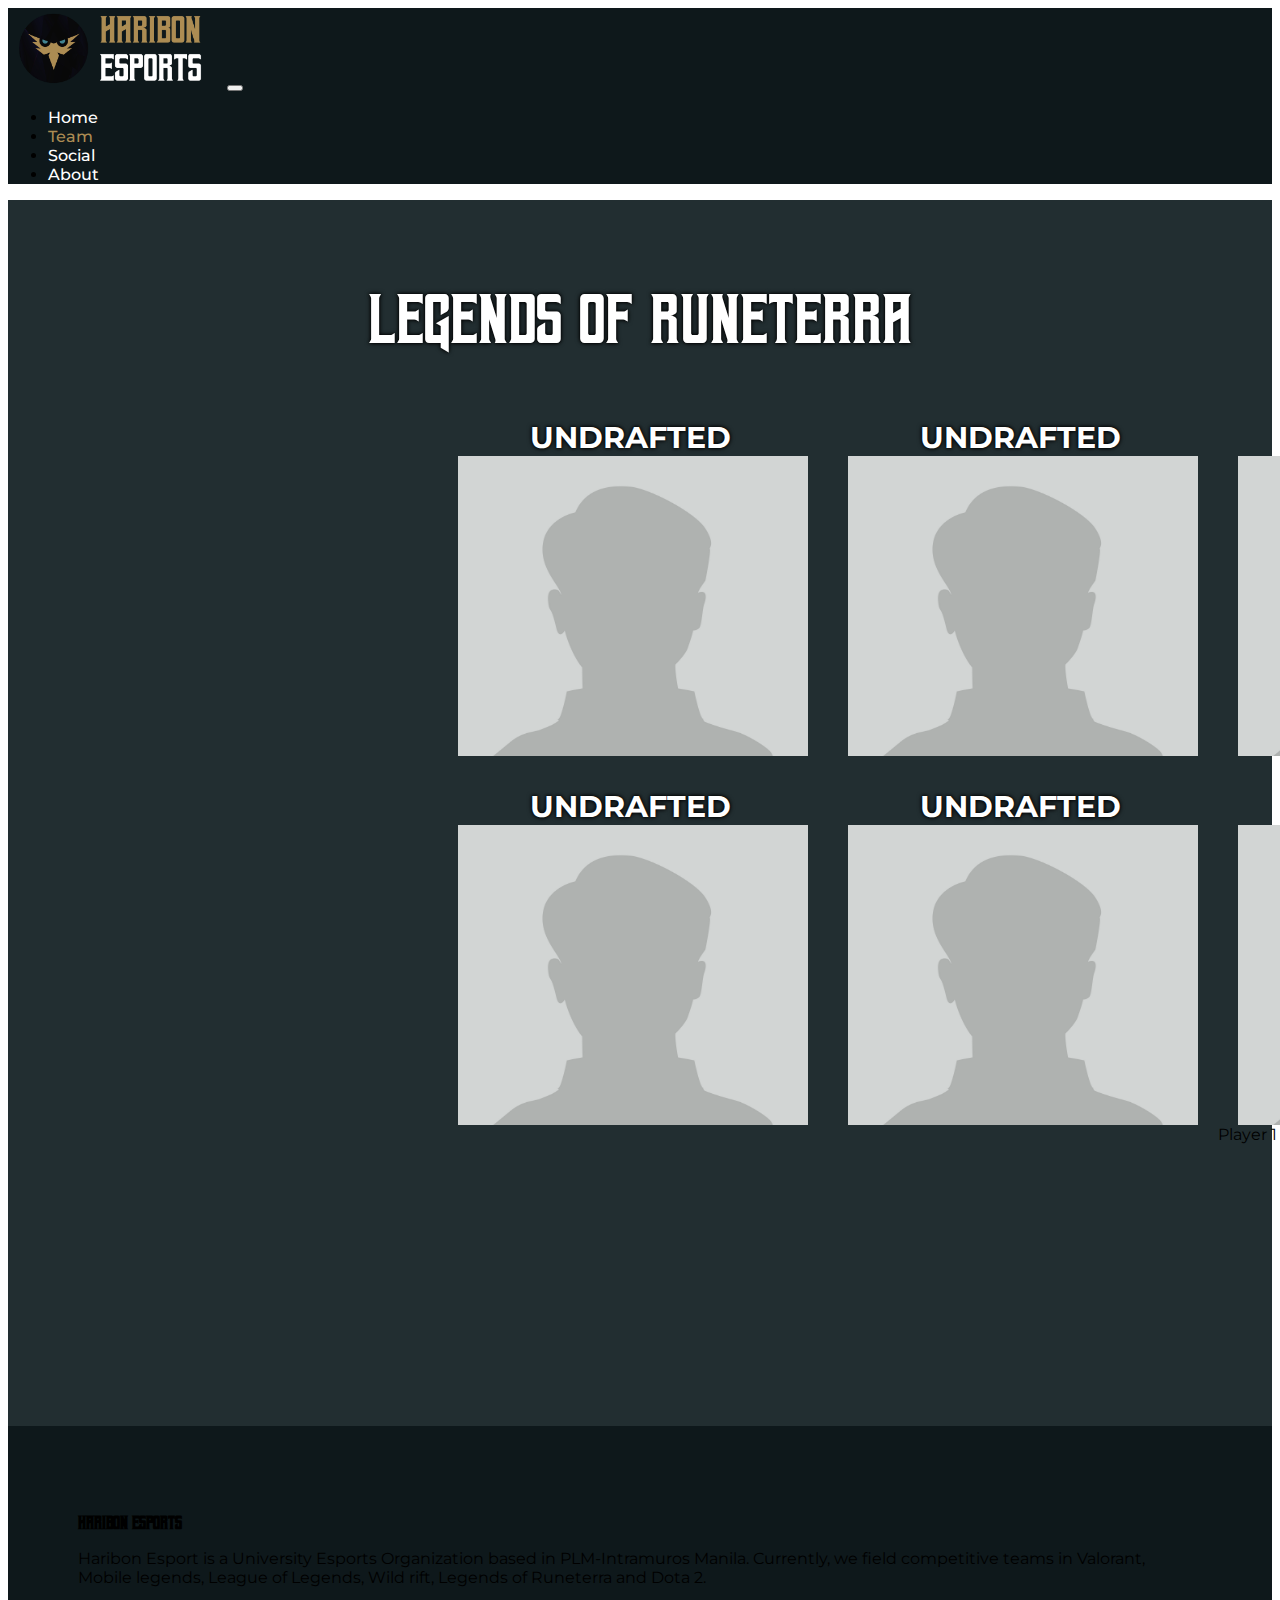
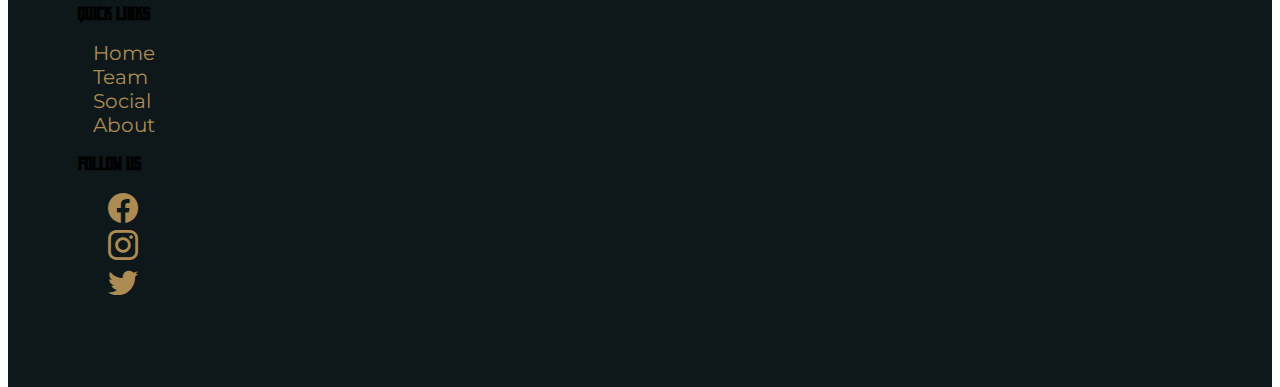
<file: lor.html>
<!DOCTYPE html>
<html lang="en">
  <head>
    <meta charset="UTF-8" />
    <meta http-equiv="X-UA-Compatible" content="IE=edge" />
    <meta name="viewport" content="width=device-width, initial-scale=1.0" />
    <title>Legends of Runeterra</title>
    <link rel="icon" type="image/x-icon" href="assets/images/logo.png" />
    <link
      href="https://cdn.jsdelivr.net/npm/bootstrap@5.3.0-alpha1/dist/css/bootstrap.min.css"
      rel="stylesheet"
      integrity="sha384-GLhlTQ8iRABdZLl6O3oVMWSktQOp6b7In1Zl3/Jr59b6EGGoI1aFkw7cmDA6j6gD"
      crossorigin="anonymous"
    />
    <link
      rel="stylesheet"
      href="https://cdn.jsdelivr.net/npm/bootstrap-icons@1.10.3/font/bootstrap-icons.css"
    />
    <link rel="stylesheet" href="style.css" />
  </head>

  <body>
    <!-- Navigation -->
    <nav
      class="navbar-menu navbar navbar-expand-lg navbar-dark static-top sticky-top"
    >
      <div class="container">
        <a class="navbar-brand" href="index.html">
          <img
            src="assets/images/haribon-logo-horizontal.png"
            alt="logo"
            height="80px"
          />
        </a>
        <button
          class="navbar-toggler"
          type="button"
          data-bs-toggle="collapse"
          data-bs-target="#navbarSupportedContent"
          aria-controls="navbarSupportedContent"
          aria-expanded="false"
          aria-label="Toggle navigation"
        >
          <span class="navbar-toggler-icon"></span>
        </button>
        <div class="collapse navbar-collapse" id="navbarSupportedContent">
          <ul class="navbar-nav ms-auto">
            <li class="nav-item">
              <a class="nav-link" aria-current="page" href="index.html">Home</a>
            </li>
            <li class="nav-item">
              <a class="nav-link active" href="team.html">Team</a>
            </li>
            <li class="nav-item">
              <a class="nav-link" href="social.html">Social</a>
            </li>
            <li class="nav-item">
              <a class="nav-link" href="about.html">About</a>
            </li>
          </ul>
        </div>
      </div>
    </nav>
    <!-- Navigation -->
    
    <!-- Teams Icon-->
    <div class="container_team">
        <br />
        <div>
            <div class="team_title">
                <center><p>LEGENDS OF RUNETERRA</p></center>
              </div>
              <div class="center">
                <div class="row_team">
                  <div class="column_team">
                    <center><label>UNDRAFTED</label></center>
                    <img src="assets/images/placeholder.jpg" class="column_team" />
                  </div>
                  <div class="column_team">
                    <center><label>UNDRAFTED</label></center>
                    <img src="assets/images/placeholder.jpg" class="column_team" />
                  </div>
                  <div class="column_team">
                    <center><label>UNDRAFTED</label></center>
                    <img src="assets/images/placeholder.jpg" class="column_team" />
                  </div>
                </div>
                <br />
                <div class="row_team2">
                  <div class="column_team">
                    <center><label>UNDRAFTED</label></center>
                    <img src="assets/images/placeholder.jpg" class="column_team" />
                  </div>
                  <div class="column_team">
                    <center><label>UNDRAFTED</label></center>
                    <img src="assets/images/placeholder.jpg" class="column_team" />
                  </div>
                  <div class="column_team">
                    <center><label>UNDRAFTED</label></center>
                    <img src="assets/images/placeholder.jpg" class="column_team" />
                    <figcaption>Player 1</figcaption>
                  </div>
                </div>
                <br />
                <br />
              </div>
            </div>
            
    <!-- Footer -->
    <footer class="footer text-light">
      <div class="container">
        <div class="row d-flex align-items-center justify-content-center">
          <div
            class="col-md-4 text-center d-flex align-items-center justify-content-center flex-column"
          >
            <h3>Haribon Esports</h3>
            <p>
              Haribon Esport is a University Esports Organization based in
              PLM-Intramuros Manila. Currently, we field competitive teams in
              Valorant, Mobile legends, League of Legends, Wild rift, Legends of
              Runeterra and Dota 2.
            </p>
          </div>
          <div
            class="col-md-4 d-flex flex-column align-items-center justify-content-center"
          >
            <h3>Quick Links</h3>
            <ul class="d-flex flex-row">
              <li><a href="index.html">Home</a></li>
              <li><a href="team.html">Team</a></li>
              <li><a href="social.html">Social</a></li>
              <li><a href="about.html">About</a></li>
            </ul>
          </div>
          <div class="col-md-4 d-flex flex-column align-items-center">
            <h3>Follow Us</h3>
            <ul class="d-flex flex-row">
              <li>
                <a href="https://www.facebook.com/HaribonsEsports" target="_blank"><i class="bi-facebook"></i></a>
              </li>
              <li>
                <a href="https://www.instagram.com/" target="_blank"><i class="bi-instagram"></i></a>
              </li>
              <li>
                <a href="https://twitter.com/home" target="_blank"><i class="bi-twitter"></i></a>
              </li>
            </ul>
          </div>
        </div>
      </div>
    </footer>

    <script
      src="https://cdn.jsdelivr.net/npm/bootstrap@5.3.0-alpha1/dist/js/bootstrap.bundle.min.js"
      integrity="sha384-w76AqPfDkMBDXo30jS1Sgez6pr3x5MlQ1ZAGC+nuZB+EYdgRZgiwxhTBTkF7CXvN"
      crossorigin="anonymous"
    ></script>
  </body>
</html>
</file>
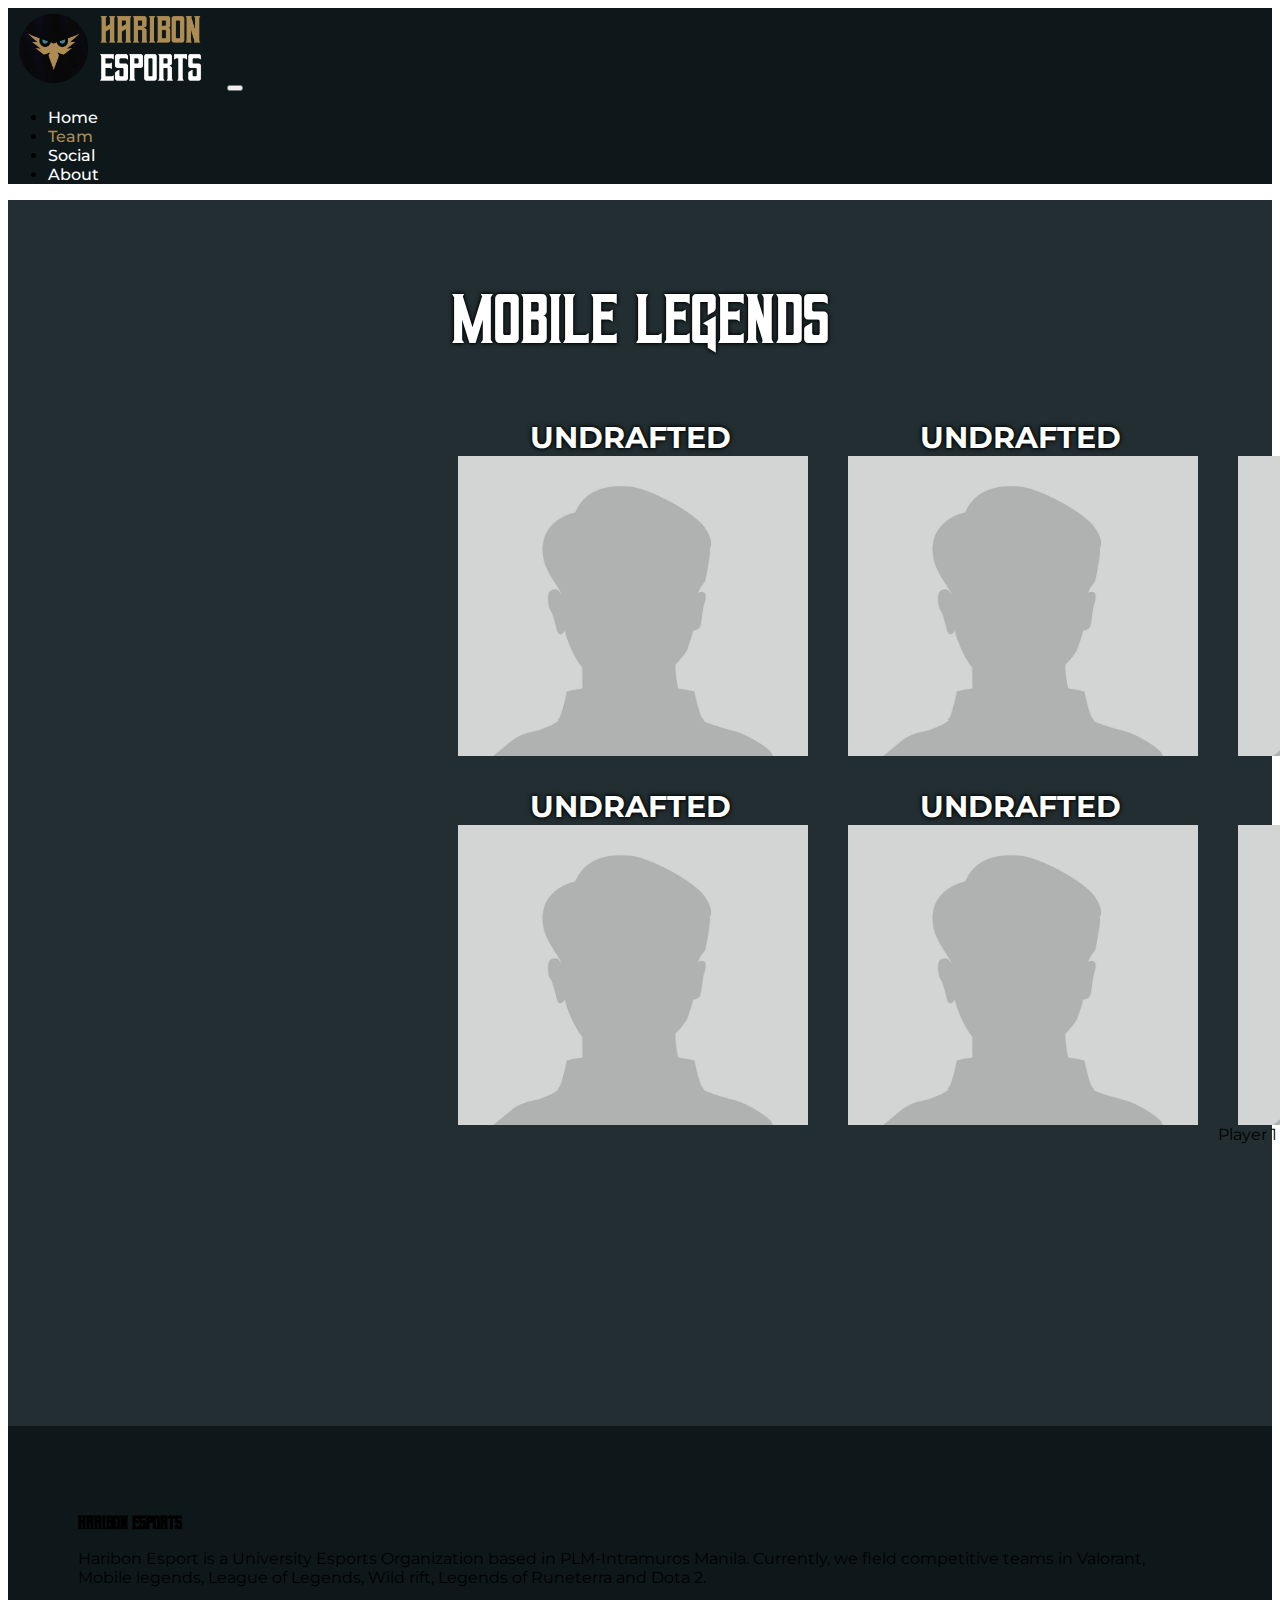
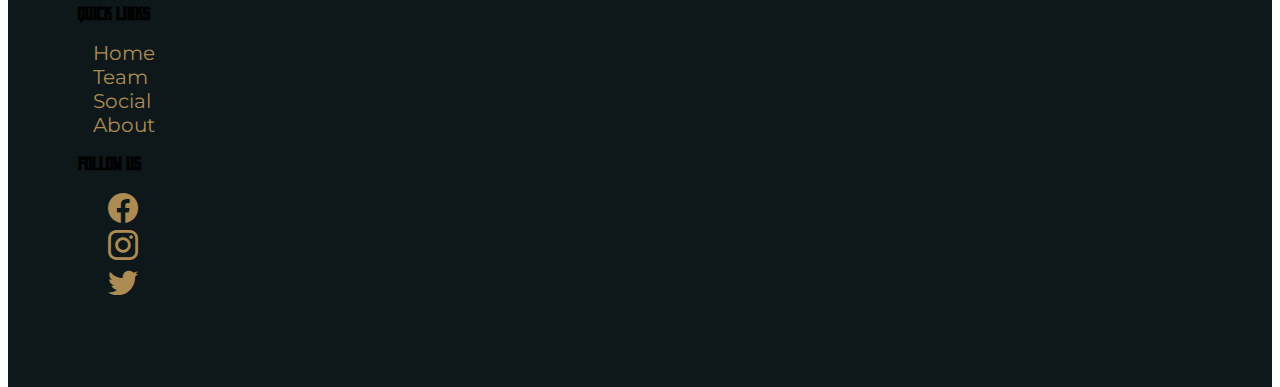
<file: ml.html>
<!DOCTYPE html>
<html lang="en">
  <head>
    <meta charset="UTF-8" />
    <meta http-equiv="X-UA-Compatible" content="IE=edge" />
    <meta name="viewport" content="width=device-width, initial-scale=1.0" />
    <title>Mobile Legends</title>
    <link rel="icon" type="image/x-icon" href="assets/images/logo.png" />
    <link
      href="https://cdn.jsdelivr.net/npm/bootstrap@5.3.0-alpha1/dist/css/bootstrap.min.css"
      rel="stylesheet"
      integrity="sha384-GLhlTQ8iRABdZLl6O3oVMWSktQOp6b7In1Zl3/Jr59b6EGGoI1aFkw7cmDA6j6gD"
      crossorigin="anonymous"
    />
    <link
      rel="stylesheet"
      href="https://cdn.jsdelivr.net/npm/bootstrap-icons@1.10.3/font/bootstrap-icons.css"
    />
    <link rel="stylesheet" href="style.css" />
  </head>

  <body>
    <!-- Navigation -->
    <nav
      class="navbar-menu navbar navbar-expand-lg navbar-dark static-top sticky-top"
    >
      <div class="container">
        <a class="navbar-brand" href="index.html">
          <img
            src="assets/images/haribon-logo-horizontal.png"
            alt="logo"
            height="80px"
          />
        </a>
        <button
          class="navbar-toggler"
          type="button"
          data-bs-toggle="collapse"
          data-bs-target="#navbarSupportedContent"
          aria-controls="navbarSupportedContent"
          aria-expanded="false"
          aria-label="Toggle navigation"
        >
          <span class="navbar-toggler-icon"></span>
        </button>
        <div class="collapse navbar-collapse" id="navbarSupportedContent">
          <ul class="navbar-nav ms-auto">
            <li class="nav-item">
              <a class="nav-link" aria-current="page" href="index.html">Home</a>
            </li>
            <li class="nav-item">
              <a class="nav-link active" href="team.html">Team</a>
            </li>
            <li class="nav-item">
              <a class="nav-link" href="social.html">Social</a>
            </li>
            <li class="nav-item">
              <a class="nav-link" href="about.html">About</a>
            </li>
          </ul>
        </div>
      </div>
    </nav>
    <!-- Navigation -->
    
    <!-- Teams Icon-->
    <div class="container_team">
        <br />
        <div>
            <div class="team_title">
                <center><p>MOBILE LEGENDS</p></center>
              </div>
              <div class="center">
                <div class="row_team">
                  <div class="column_team">
                    <center><label>UNDRAFTED</label></center>
                    <img src="assets/images/placeholder.jpg" class="column_team" />
                  </div>
                  <div class="column_team">
                    <center><label>UNDRAFTED</label></center>
                    <img src="assets/images/placeholder.jpg" class="column_team" />
                  </div>
                  <div class="column_team">
                    <center><label>UNDRAFTED</label></center>
                    <img src="assets/images/placeholder.jpg" class="column_team" />
                  </div>
                </div>
                <br />
                <div class="row_team2">
                  <div class="column_team">
                    <center><label>UNDRAFTED</label></center>
                    <img src="assets/images/placeholder.jpg" class="column_team" />
                  </div>
                  <div class="column_team">
                    <center><label>UNDRAFTED</label></center>
                    <img src="assets/images/placeholder.jpg" class="column_team" />
                  </div>
                  <div class="column_team">
                    <center><label>UNDRAFTED</label></center>
                    <img src="assets/images/placeholder.jpg" class="column_team" />
                    <figcaption>Player 1</figcaption>
                  </div>
                </div>
                <br />
                <br />
              </div>
            </div>
            
    <!-- Footer -->
    <footer class="footer text-light">
      <div class="container">
        <div class="row d-flex align-items-center justify-content-center">
          <div
            class="col-md-4 text-center d-flex align-items-center justify-content-center flex-column"
          >
            <h3>Haribon Esports</h3>
            <p>
              Haribon Esport is a University Esports Organization based in
              PLM-Intramuros Manila. Currently, we field competitive teams in
              Valorant, Mobile legends, League of Legends, Wild rift, Legends of
              Runeterra and Dota 2.
            </p>
          </div>
          <div
            class="col-md-4 d-flex flex-column align-items-center justify-content-center"
          >
            <h3>Quick Links</h3>
            <ul class="d-flex flex-row">
              <li><a href="index.html">Home</a></li>
              <li><a href="team.html">Team</a></li>
              <li><a href="social.html">Social</a></li>
              <li><a href="about.html">About</a></li>
            </ul>
          </div>
          <div class="col-md-4 d-flex flex-column align-items-center">
            <h3>Follow Us</h3>
            <ul class="d-flex flex-row">
              <li>
                <a href="https://www.facebook.com/HaribonsEsports" target="_blank"><i class="bi-facebook"></i></a>
              </li>
              <li>
                <a href="https://www.instagram.com/" target="_blank"><i class="bi-instagram"></i></a>
              </li>
              <li>
                <a href="https://twitter.com/home" target="_blank"><i class="bi-twitter"></i></a>
              </li>
            </ul>
          </div>
        </div>
      </div>
    </footer>

    <script
      src="https://cdn.jsdelivr.net/npm/bootstrap@5.3.0-alpha1/dist/js/bootstrap.bundle.min.js"
      integrity="sha384-w76AqPfDkMBDXo30jS1Sgez6pr3x5MlQ1ZAGC+nuZB+EYdgRZgiwxhTBTkF7CXvN"
      crossorigin="anonymous"
    ></script>
  </body>
</html>
</file>
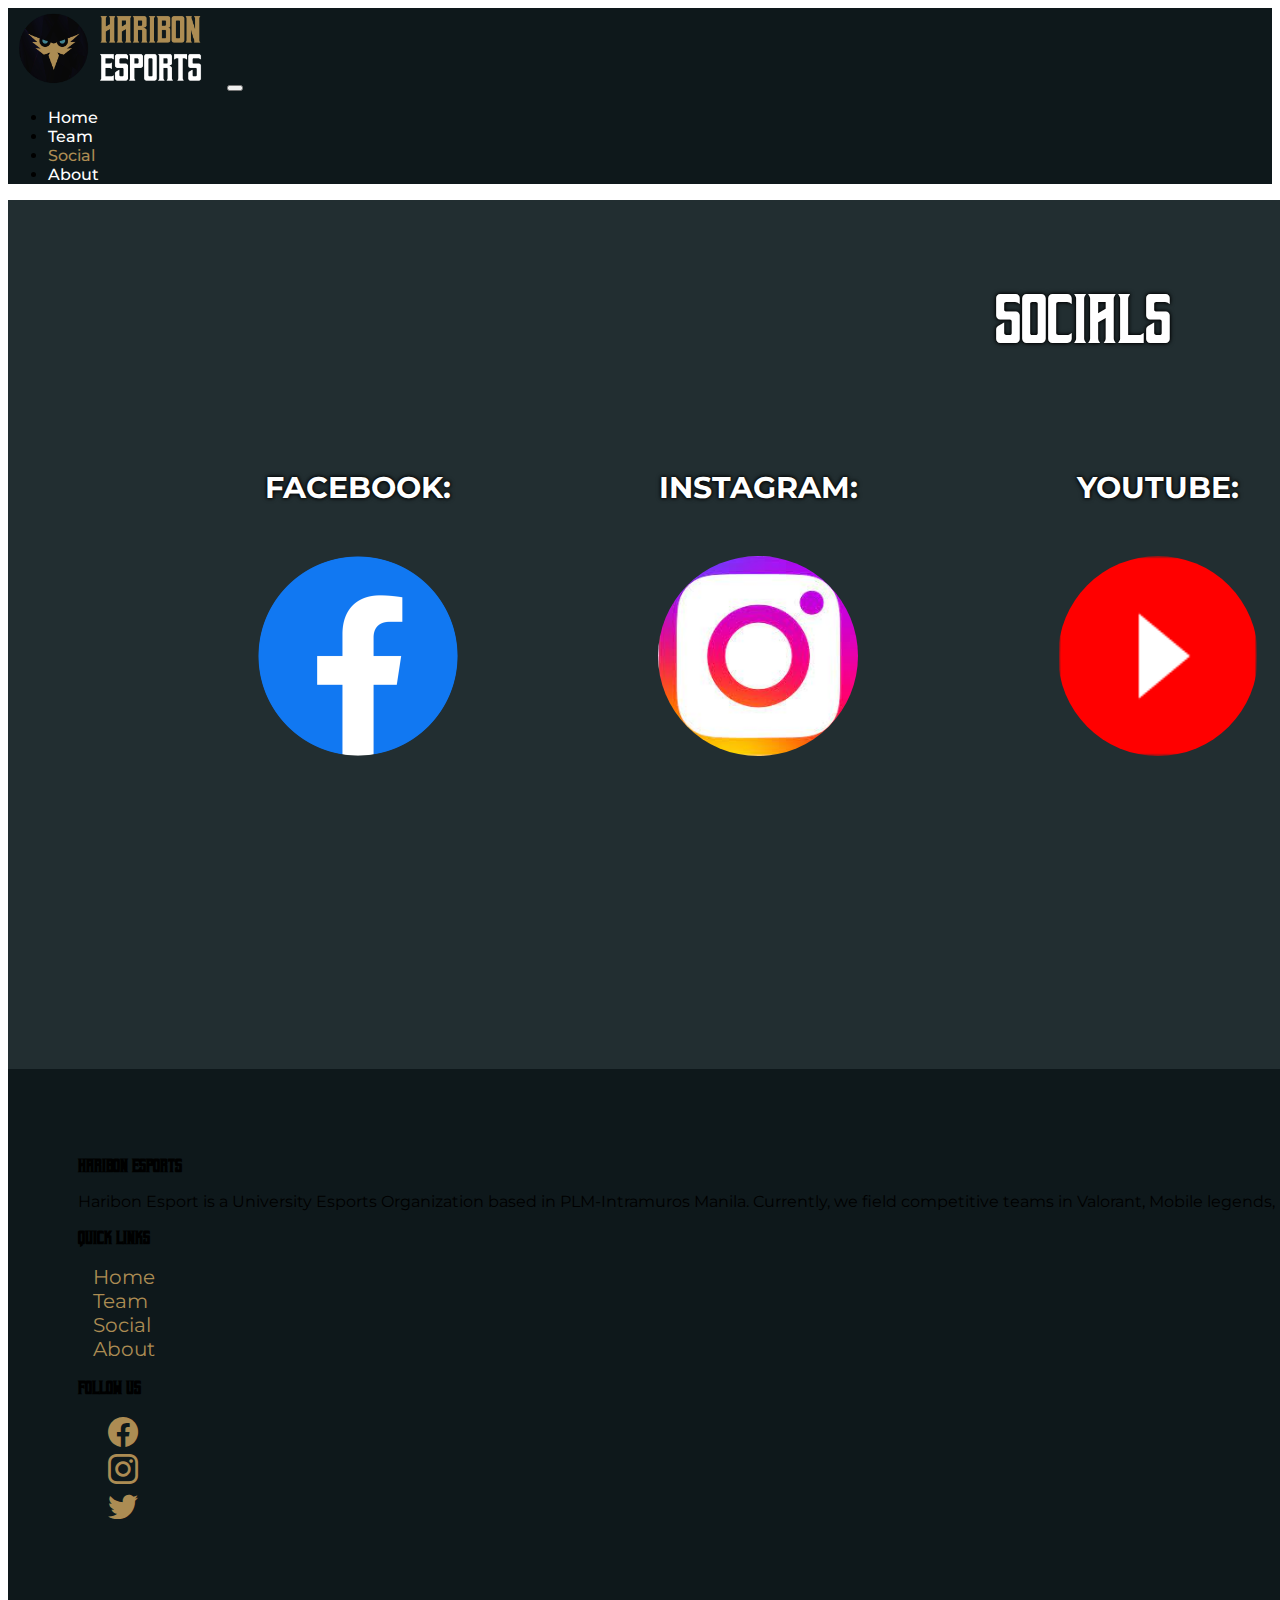
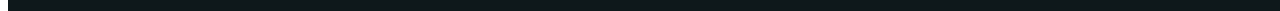
<file: social.html>
<!DOCTYPE html>
<html lang="en">
  <head>
    <meta charset="UTF-8" />
    <meta http-equiv="X-UA-Compatible" content="IE=edge" />
    <meta name="viewport" content="width=device-width, initial-scale=1.0" />
    <title>Socials</title>
    <link rel="icon" type="image/x-icon" href="assets/images/logo.png" />
    <link
      href="https://cdn.jsdelivr.net/npm/bootstrap@5.3.0-alpha1/dist/css/bootstrap.min.css"
      rel="stylesheet"
      integrity="sha384-GLhlTQ8iRABdZLl6O3oVMWSktQOp6b7In1Zl3/Jr59b6EGGoI1aFkw7cmDA6j6gD"
      crossorigin="anonymous"
    />
    <link
      rel="stylesheet"
      href="https://cdn.jsdelivr.net/npm/bootstrap-icons@1.10.3/font/bootstrap-icons.css"
    />
    <link rel="stylesheet" href="style.css" />
  </head>
  <body>
    <!-- Navigation -->
    <nav
      class="navbar-menu navbar navbar-expand-lg navbar-dark static-top sticky-top"
    >
      <div class="container">
        <a class="navbar-brand" href="index.html">
          <img
            src="assets/images/haribon-logo-horizontal.png"
            alt="logo"
            height="80px"
          />
        </a>
        <button
          class="navbar-toggler"
          type="button"
          data-bs-toggle="collapse"
          data-bs-target="#navbarSupportedContent"
          aria-controls="navbarSupportedContent"
          aria-expanded="false"
          aria-label="Toggle navigation"
        >
          <span class="navbar-toggler-icon"></span>
        </button>
        <div class="collapse navbar-collapse" id="navbarSupportedContent">
          <ul class="navbar-nav ms-auto">
            <li class="nav-item">
              <a class="nav-link" aria-current="page" href="index.html">Home</a>
            </li>
            <li class="nav-item">
              <a class="nav-link" href="team.html">Team</a>
            </li>
            <li class="nav-item">
              <a class="nav-link active" href="social.html">Social</a>
            </li>
            <li class="nav-item">
              <a class="nav-link" href="about.html">About</a>
            </li>
          </ul>
        </div>
      </div>
    </nav>
    <!-- Navigation -->

    <!-- Socials-->
    <div class="container_socials">
      <br />
      <div>
    <div class="socials">
      <div class="team_title">
      <center><p>SOCIALS</p></center>
    </div>
    <div class="center">
      <div class="row_socials">
        <div class="column_social">
          <a href="https://www.facebook.com/HaribonsEsports">
            <center><label>FACEBOOK: </label></center>
            <img src="assets/images/facebook.png" class="column_social" />
          </a>
        </div>
        <div class="column_social">
          <a href="https://www.instagram.com/">
            <center><label >INSTAGRAM: </label></center>
            <img src="assets/images/instagram.jfif" class="column_social" />
          </a>
        </div>
        <div class="column_social">
          <a href="https://www.youtube.com/">
            <center><label>YOUTUBE: </label></center>

            <img src="assets/images/youtube.png" class="column_social" />
          </a>
        </div>
        <div class="column_social">
          <a href="https://twitter.com/home">
            <center><label>TWITTER: </label></center>

            <img src="assets/images/twitter.png" class="column_social" />
          </a>
        </div>
      </div>
    </div>
    </div>
    <!-- Socials-->

    <!-- Footer -->
    <footer class="footer text-light">
      <div class="container">
        <div class="row d-flex align-items-center justify-content-center">
          <div
            class="col-md-4 text-center d-flex align-items-center justify-content-center flex-column"
          >
            <h3>Haribon Esports</h3>
            <p>
              Haribon Esport is a University Esports Organization based in
              PLM-Intramuros Manila. Currently, we field competitive teams in
              Valorant, Mobile legends, League of Legends, Wild rift, Legends of
              Runeterra and Dota 2.
            </p>
          </div>
          <div
            class="col-md-4 d-flex flex-column align-items-center justify-content-center"
          >
            <h3>Quick Links</h3>
            <ul class="d-flex flex-row">
              <li><a href="index.html">Home</a></li>
              <li><a href="team.html">Team</a></li>
              <li><a href="social.html">Social</a></li>
              <li><a href="about.html">About</a></li>
            </ul>
          </div>
          <div class="col-md-4 d-flex flex-column align-items-center">
            <h3>Follow Us</h3>
            <ul class="d-flex flex-row">
              <li>
                <a href="https://www.facebook.com/HaribonsEsports" target="_blank"><i class="bi-facebook"></i></a>
              </li>
              <li>
                <a href="https://www.instagram.com/" target="_blank"><i class="bi-instagram"></i></a>
              </li>
              <li>
                <a href="https://twitter.com/home" target="_blank"><i class="bi-twitter"></i></a>
              </li>
            </ul>
          </div>
        </div>
      </div>
    </footer>
    <script
      src="https://cdn.jsdelivr.net/npm/bootstrap@5.3.0-alpha1/dist/js/bootstrap.bundle.min.js"
      integrity="sha384-w76AqPfDkMBDXo30jS1Sgez6pr3x5MlQ1ZAGC+nuZB+EYdgRZgiwxhTBTkF7CXvN"
      crossorigin="anonymous"
    ></script>
  </body>
</html>
</file>
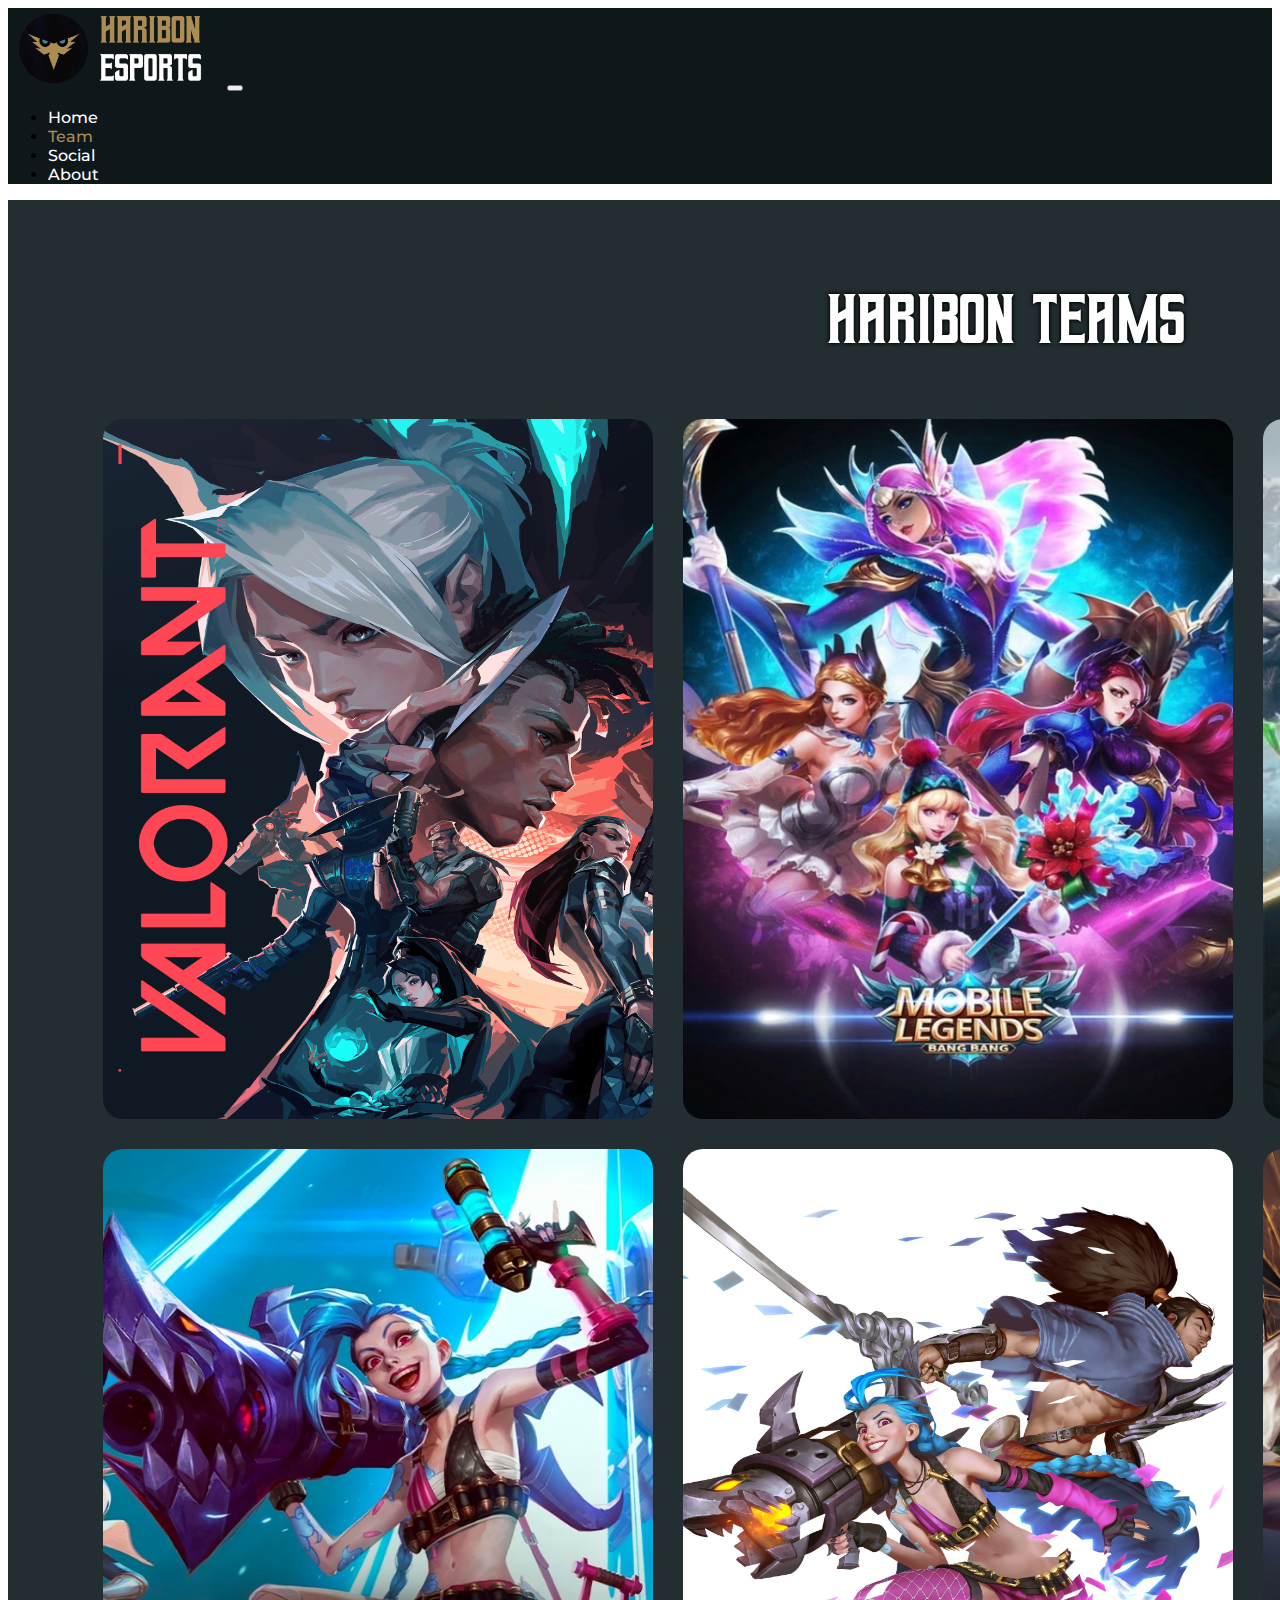
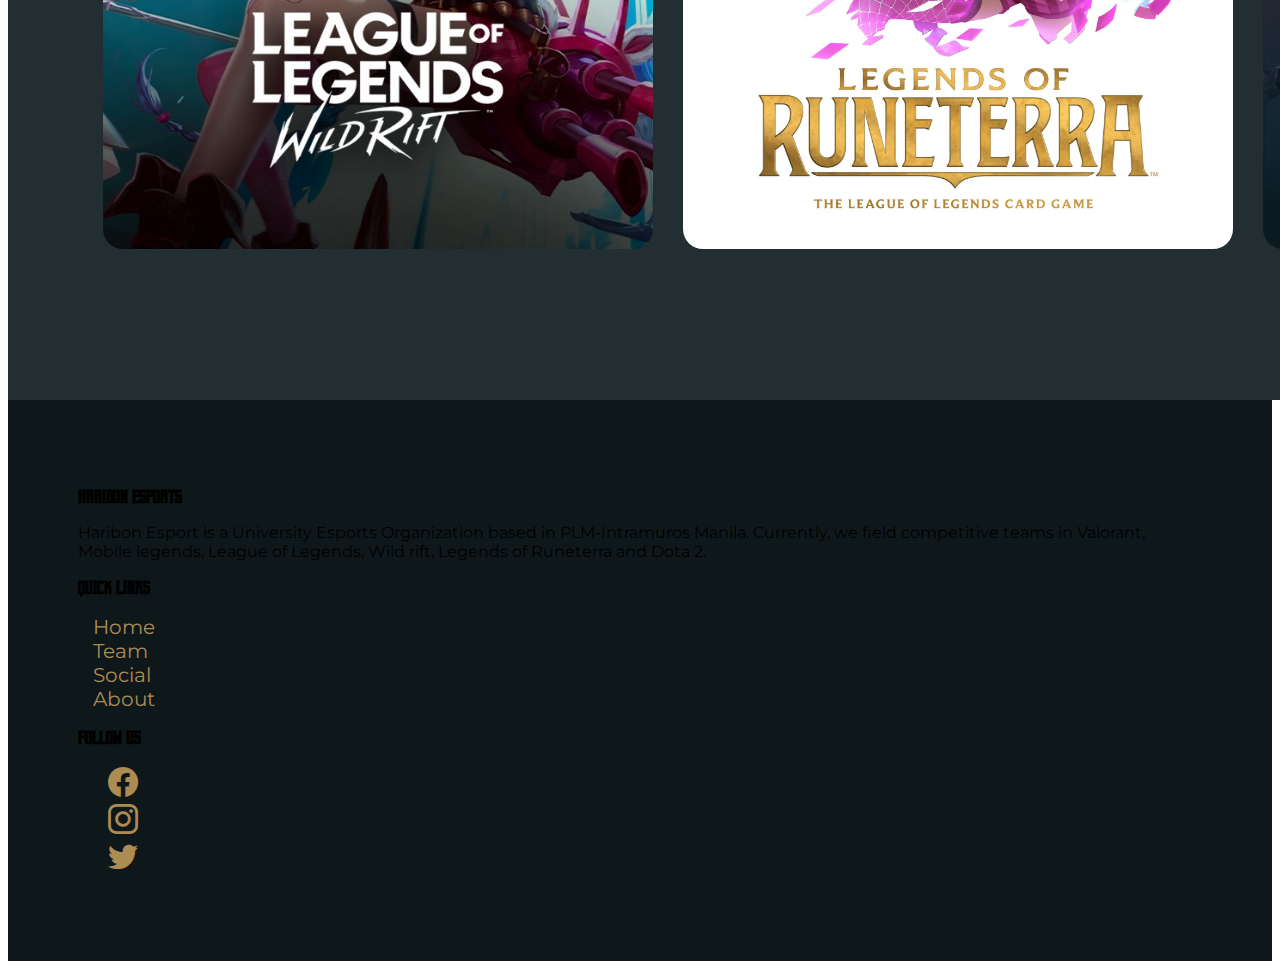
<file: team.html>
<!DOCTYPE html>
<html lang="en">
  <head>
    <meta charset="UTF-8" />
    <meta http-equiv="X-UA-Compatible" content="IE=edge" />
    <meta name="viewport" content="width=device-width, initial-scale=1.0" />
    <title>Haribon Teams</title>
    <link rel="icon" type="image/x-icon" href="assets/images/logo.png" />
    <link
      href="https://cdn.jsdelivr.net/npm/bootstrap@5.3.0-alpha1/dist/css/bootstrap.min.css"
      rel="stylesheet"
      integrity="sha384-GLhlTQ8iRABdZLl6O3oVMWSktQOp6b7In1Zl3/Jr59b6EGGoI1aFkw7cmDA6j6gD"
      crossorigin="anonymous"
    />
    <link
      rel="stylesheet"
      href="https://cdn.jsdelivr.net/npm/bootstrap-icons@1.10.3/font/bootstrap-icons.css"
    />
    <link rel="stylesheet" href="style.css" />
  </head>
  <body>
    <!-- Navigation -->
    <nav
      class="navbar-menu navbar navbar-expand-lg navbar-dark static-top sticky-top"
    >
      <div class="container">
        <a class="navbar-brand" href="index.html">
          <img
            src="assets/images/haribon-logo-horizontal.png"
            alt="logo"
            height="80px"
          />
        </a>
        <button
          class="navbar-toggler"
          type="button"
          data-bs-toggle="collapse"
          data-bs-target="#navbarSupportedContent"
          aria-controls="navbarSupportedContent"
          aria-expanded="false"
          aria-label="Toggle navigation"
        >
          <span class="navbar-toggler-icon"></span>
        </button>
        <div class="collapse navbar-collapse" id="navbarSupportedContent">
          <ul class="navbar-nav ms-auto">
            <li class="nav-item">
              <a class="nav-link" aria-current="page" href="index.html">Home</a>
            </li>
            <li class="nav-item">
              <a class="nav-link active" href="#">Team</a>
            </li>
            <li class="nav-item">
              <a class="nav-link" href="social.html">Social</a>
            </li>
            <li class="nav-item">
              <a class="nav-link" href="about.html">About</a>
            </li>
          </ul>
        </div>
      </div>
    </nav>
    <!-- Navigation -->

    <!-- Teams Icon-->
    <div class="container_icon">
      <br />
      <div>
        <div class="team_title">
          <center><p>HARIBON TEAMS</p></center>
        </div>
        <div class="center">
          <div class="row_team3">
            <div class="column_icon">
              <a href="valorant.html">
                <img src="assets/images/valorant.jpg" class="column_icon" />
              </a>
            </div>
            <div class="column_icon">
              <a href="ml.html">
                <img src="assets/images/ml.jpg" class="column_icon" />
              </a>
            </div>
            <div class="column_icon">
              <a href="dota2.html">
                <img src="assets/images/dota2.jpg" class="column_icon" />
              </a>
            </div>
            <div class="column_icon">
              <a href="lolwr.html">
                <img src="assets/images/lolwr.jpg" class="column_icon" />
              </a>
            </div>
            <div class="column_icon">
              <a href="lor.html">
                <img src="assets/images/lor.jpg" class="column_icon" />
              </a>
            </div>
            <div class="column_icon">
              <a href="lol.html">
                <img src="assets/images/lol.jpeg" class="column_icon" />
              </a>
            </div>
          </div>
        </div>
      </div>
    </div>

    <!-- Footer -->
    <footer class="footer text-light">
      <div class="container">
        <div class="row d-flex align-items-center justify-content-center">
          <div
            class="col-md-4 text-center d-flex align-items-center justify-content-center flex-column"
          >
            <h3>Haribon Esports</h3>
            <p>
              Haribon Esport is a University Esports Organization based in
              PLM-Intramuros Manila. Currently, we field competitive teams in
              Valorant, Mobile legends, League of Legends, Wild rift, Legends of
              Runeterra and Dota 2.
            </p>
          </div>
          <div
            class="col-md-4 d-flex flex-column align-items-center justify-content-center"
          >
            <h3>Quick Links</h3>
            <ul class="d-flex flex-row">
              <li><a href="index.html">Home</a></li>
              <li><a href="team.html">Team</a></li>
              <li><a href="social.html">Social</a></li>
              <li><a href="about.html">About</a></li>
            </ul>
          </div>
          <div class="col-md-4 d-flex flex-column align-items-center">
            <h3>Follow Us</h3>
            <ul class="d-flex flex-row">
              <li>
                <a
                  href="https://www.facebook.com/HaribonsEsports"
                  target="_blank"
                  ><i class="bi-facebook"></i
                ></a>
              </li>
              <li>
                <a href="https://www.instagram.com/" target="_blank"
                  ><i class="bi-instagram"></i
                ></a>
              </li>
              <li>
                <a href="https://twitter.com/home" target="_blank"
                  ><i class="bi-twitter"></i
                ></a>
              </li>
            </ul>
          </div>
        </div>
      </div>
    </footer>

    <script
      src="https://cdn.jsdelivr.net/npm/bootstrap@5.3.0-alpha1/dist/js/bootstrap.bundle.min.js"
      integrity="sha384-w76AqPfDkMBDXo30jS1Sgez6pr3x5MlQ1ZAGC+nuZB+EYdgRZgiwxhTBTkF7CXvN"
      crossorigin="anonymous"
    ></script>
  </body>
</html>
</file>
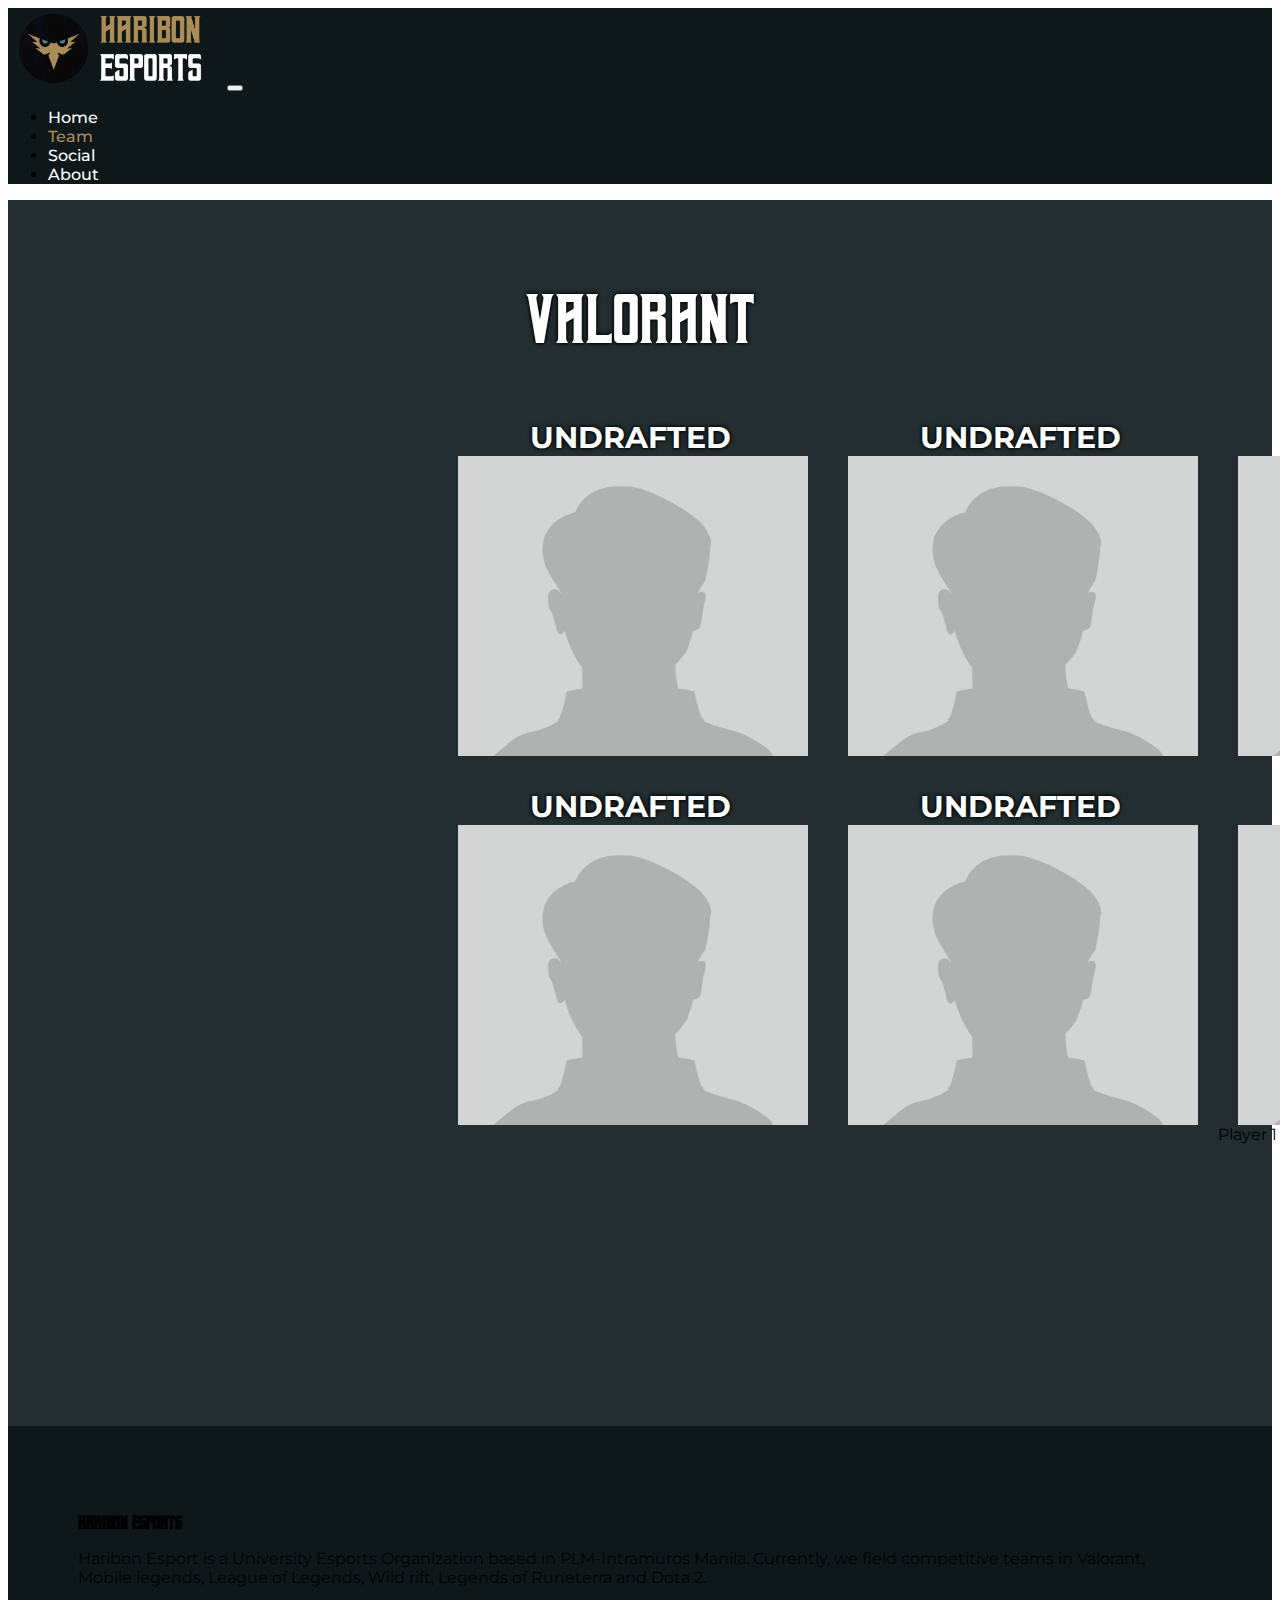
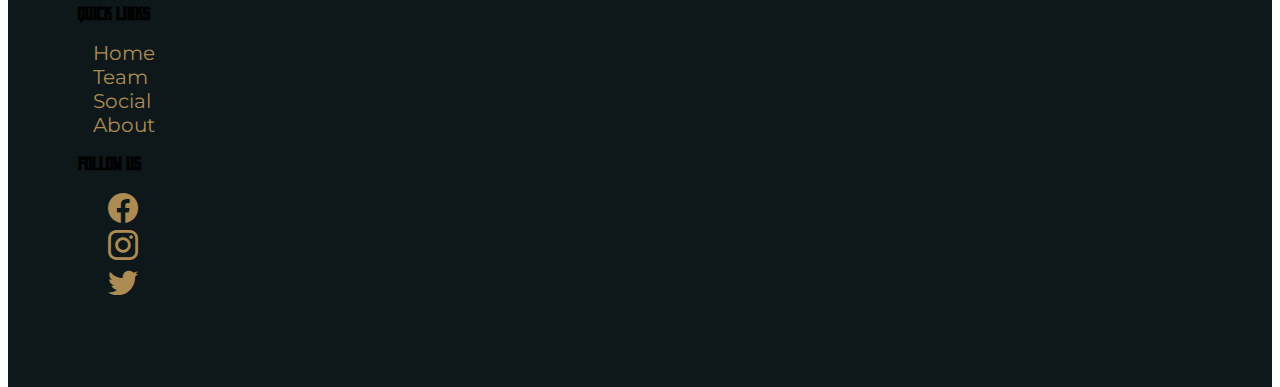
<file: valorant.html>
<!DOCTYPE html>
<html lang="en">
  <head>
    <meta charset="UTF-8" />
    <meta http-equiv="X-UA-Compatible" content="IE=edge" />
    <meta name="viewport" content="width=device-width, initial-scale=1.0" />
    <title>Haribons Esports</title>
    <link rel="icon" type="image/x-icon" href="assets/images/logo.png" />
    <link
      href="https://cdn.jsdelivr.net/npm/bootstrap@5.3.0-alpha1/dist/css/bootstrap.min.css"
      rel="stylesheet"
      integrity="sha384-GLhlTQ8iRABdZLl6O3oVMWSktQOp6b7In1Zl3/Jr59b6EGGoI1aFkw7cmDA6j6gD"
      crossorigin="anonymous"
    />
    <link
      rel="stylesheet"
      href="https://cdn.jsdelivr.net/npm/bootstrap-icons@1.10.3/font/bootstrap-icons.css"
    />
    <link rel="stylesheet" href="style.css" />
  </head>

  <body>
    <!-- Navigation -->
    <nav
      class="navbar-menu navbar navbar-expand-lg navbar-dark static-top sticky-top"
    >
      <div class="container">
        <a class="navbar-brand" href="index.html">
          <img
            src="assets/images/haribon-logo-horizontal.png"
            alt="logo"
            height="80px"
          />
        </a>
        <button
          class="navbar-toggler"
          type="button"
          data-bs-toggle="collapse"
          data-bs-target="#navbarSupportedContent"
          aria-controls="navbarSupportedContent"
          aria-expanded="false"
          aria-label="Toggle navigation"
        >
          <span class="navbar-toggler-icon"></span>
        </button>
        <div class="collapse navbar-collapse" id="navbarSupportedContent">
          <ul class="navbar-nav ms-auto">
            <li class="nav-item">
              <a class="nav-link" aria-current="page" href="index.html">Home</a>
            </li>
            <li class="nav-item">
              <a class="nav-link active" href="team.html">Team</a>
            </li>
            <li class="nav-item">
              <a class="nav-link" href="social.html">Social</a>
            </li>
            <li class="nav-item">
              <a class="nav-link" href="about.html">About</a>
            </li>
          </ul>
        </div>
      </div>
    </nav>
    <!-- Navigation -->
    
    <!-- Teams Icon-->
    <div class="container_team">
        <br />
        <div>
            <div class="team_title">
                <center><p>VALORANT</p></center>
              </div>
              <div class="center">
                <div class="row_team">
                  <div class="column_team">
                    <center><label>UNDRAFTED</label></center>
                    <img src="assets/images/placeholder.jpg" class="column_team" />
                  </div>
                  <div class="column_team">
                    <center><label>UNDRAFTED</label></center>
                    <img src="assets/images/placeholder.jpg" class="column_team" />
                  </div>
                  <div class="column_team">
                    <center><label>UNDRAFTED</label></center>
                    <img src="assets/images/placeholder.jpg" class="column_team" />
                  </div>
                </div>
                <br />
                <div class="row_team2">
                  <div class="column_team">
                    <center><label>UNDRAFTED</label></center>
                    <img src="assets/images/placeholder.jpg" class="column_team" />
                  </div>
                  <div class="column_team">
                    <center><label>UNDRAFTED</label></center>
                    <img src="assets/images/placeholder.jpg" class="column_team" />
                  </div>
                  <div class="column_team">
                    <center><label>UNDRAFTED</label></center>
                    <img src="assets/images/placeholder.jpg" class="column_team" />
                    <figcaption>Player 1</figcaption>
                  </div>
                </div>
                <br />
                <br />
              </div>
            </div>
            
    <!-- Footer -->
    <footer class="footer text-light">
      <div class="container">
        <div class="row d-flex align-items-center justify-content-center">
          <div
            class="col-md-4 text-center d-flex align-items-center justify-content-center flex-column"
          >
            <h3>Haribon Esports</h3>
            <p>
              Haribon Esport is a University Esports Organization based in
              PLM-Intramuros Manila. Currently, we field competitive teams in
              Valorant, Mobile legends, League of Legends, Wild rift, Legends of
              Runeterra and Dota 2.
            </p>
          </div>
          <div
            class="col-md-4 d-flex flex-column align-items-center justify-content-center"
          >
            <h3>Quick Links</h3>
            <ul class="d-flex flex-row">
              <li><a href="index.html">Home</a></li>
              <li><a href="team.html">Team</a></li>
              <li><a href="social.html">Social</a></li>
              <li><a href="about.html">About</a></li>
            </ul>
          </div>
          <div class="col-md-4 d-flex flex-column align-items-center">
            <h3>Follow Us</h3>
            <ul class="d-flex flex-row">
              <li>
                <a href="https://www.facebook.com/HaribonsEsports" target="_blank"><i class="bi-facebook"></i></a>
              </li>
              <li>
                <a href="https://www.instagram.com/" target="_blank"><i class="bi-instagram"></i></a>
              </li>
              <li>
                <a href="https://twitter.com/home" target="_blank"><i class="bi-twitter"></i></a>
              </li>
            </ul>
          </div>
        </div>
      </div>
    </footer>

    <script
      src="https://cdn.jsdelivr.net/npm/bootstrap@5.3.0-alpha1/dist/js/bootstrap.bundle.min.js"
      integrity="sha384-w76AqPfDkMBDXo30jS1Sgez6pr3x5MlQ1ZAGC+nuZB+EYdgRZgiwxhTBTkF7CXvN"
      crossorigin="anonymous"
    ></script>
  </body>
</html>
</file>
<file: style.css>
@import url('https://fonts.googleapis.com/css2?family=Montserrat:ital,wght@0,100;0,200;0,300;0,400;0,500;0,600;0,700;0,800;0,900;1,100;1,200;1,300;1,400;1,500;1,600;1,700;1,800;1,900&display=swap');
@font-face {
    font-family: 'Geizerr';
    src: url(assets/fonts/Geizer.ttf.woff);
}

body{
    font-family: "Montserrat";
}

a {
    color: #ac8c53;
    text-decoration: none;
}

h1 {
    font-family: 'Geizerr';
}

.navbar-menu {
    justify-content: center;
    background-color: #0e181b;
    
}

.navbar-menu a {
    font-family: "Montserrat";
    color: #fff;
    font-weight: 500;
}

.navbar-nav .nav-link.active, .navbar-nav .show>.nav-link {
    color: #ac8c53;
}

.navbar-menu a:hover {
    color: #ac8c53;
}

#heroCarousel {
    margin-bottom: 100px;
}

.merch {
    margin-bottom: 100px;
}

.merch .btn {
    background-color: #518f9e;
    font-weight: 500;
    text-transform: uppercase;
}

.merch .btn:hover {
    background-color: #ac8c53;
    color: #0e181b;
    font-weight: 500;
}

.navbar-brand img:hover {
    box-shadow: 0 5px 15px rgba(252, 252, 252, 0.4);
    transition: cubic-bezier(0.86, 0, 0.07, 1);
}

.footer {
    background-color: #0e181b;
    padding: 70px;
}

.footer h3 {
    font-family: 'Geizerr';
}

.footer li {
    list-style-type: none;
}

.footer ul {
    padding-left: 0 !important;
}

.footer li i {
    font-size: 30px;
    padding: 0 15px;
}

.footer li a {
    font-size: 20px;
    padding: 0 15px;
}


.team_title p{
    font-family: 'Geizerr';
    font-size: 70px;
    text-shadow: 0 0 3px #000000, 0 0 5px #000000;
    color: white;
    
}

label {
    font-family: "Montserrat";
    text-shadow: 0 0 3px #000000, 0 0 5px #000000;
    font-weight: bold;
    font-size: 30px;
    color: white;
    align-self: center;
    margin-left: 35px;
}

.column_social label{
    font-family: "Montserrat";
    text-shadow: 0 0 3px #000000, 0 0 5px #000000;
    font-weight: bold;
    font-size: 30px;
    color: white;
    align-self: center;
    margin-left: 0px;
}


.column_team {
    float: left;
    width: 350px;
    height: 300px;
    padding: 0 20px;
}

.column_icon {
    float: left;
    width: 550px;
    height: 700px;
    margin-right: 30px;
    margin-bottom: 30px;
    border: none;
    border-radius: 20px;
}

.column_social {
    float: left;
    width: 200px;
    height: 200px;
    margin-top: 50px;
    margin-right: 200px;
    margin-bottom: 0px;
    border: none;
    border-radius: 150px;
    margin-left: 0px;
    
}

.row_team {
    margin: auto;
    width: 1200px;
    margin-left: 410px;
    margin-top: 50px;
}

.row_team2{
    margin: auto;
    width: 1200px;
    margin-left: 410px;
    margin-top: 50px;
    margin-bottom: 300px;
}

.row_team3 {
    margin: auto;
    width: 1900px;
    margin-left: 0px;
    margin-top: 30px;
    margin-bottom: 0px;
    padding-left: 95px;
}

.row_team3:hover .column_icon{
    filter: blur(3px);
}

.row_team3 .column_icon:hover{
    filter:blur(0px);
}
.row_socials{
    margin: auto;
    width: 1900px;
    margin-left: 0px;
    margin-top: 30px;
    margin-bottom: 0px;
    padding-left: 250px;
    padding-bottom: 650px;
}

.row_team4 {
    margin: auto;
    width: 1900px;
    margin-left: 0px;
    margin-top: 30px;
    margin-bottom: 100px;
    padding-left: 95px;
}

.row_team:after {
    content: "";
    display: table;
    clear: both;
    justify-content: center;
}

.row_team2:after {
    content: "";
    display: table;
    clear: both;
    justify-content: center;
}

.row_team3:after {
    content: "";
    display: table;
    clear: both;
    justify-content: center;
}

.row_team4:after {
    content: "";
    display: table;
    clear: both;
    justify-content: center;
}

.container_team {
    justify-content: center;
    background-color: #222e31;
    height: 1300px;
    width: auto;
}

.container_icon {
    justify-content: center;
    background-color: #222e31;
    height: 1800px;
    width:max-content;
}

.container_socials {
    justify-content: center;
    background-color: #222e31;
    height: 1000px;
    width: max-content;
}

.about-section {
    height:auto;
    width: auto;
    padding: 85px;
    padding-top: 150px;
    padding-bottom: 200px;
    text-align: center;
    background-color:#222e31;
    color: #ac8c53;
}

.column_icon {
    float: left;
    width: 550px;
    height: 700px;
    margin-right: 30px;
    margin-bottom: 30px;
    border: none;
    border-radius: 20px;
    
}
</file>
